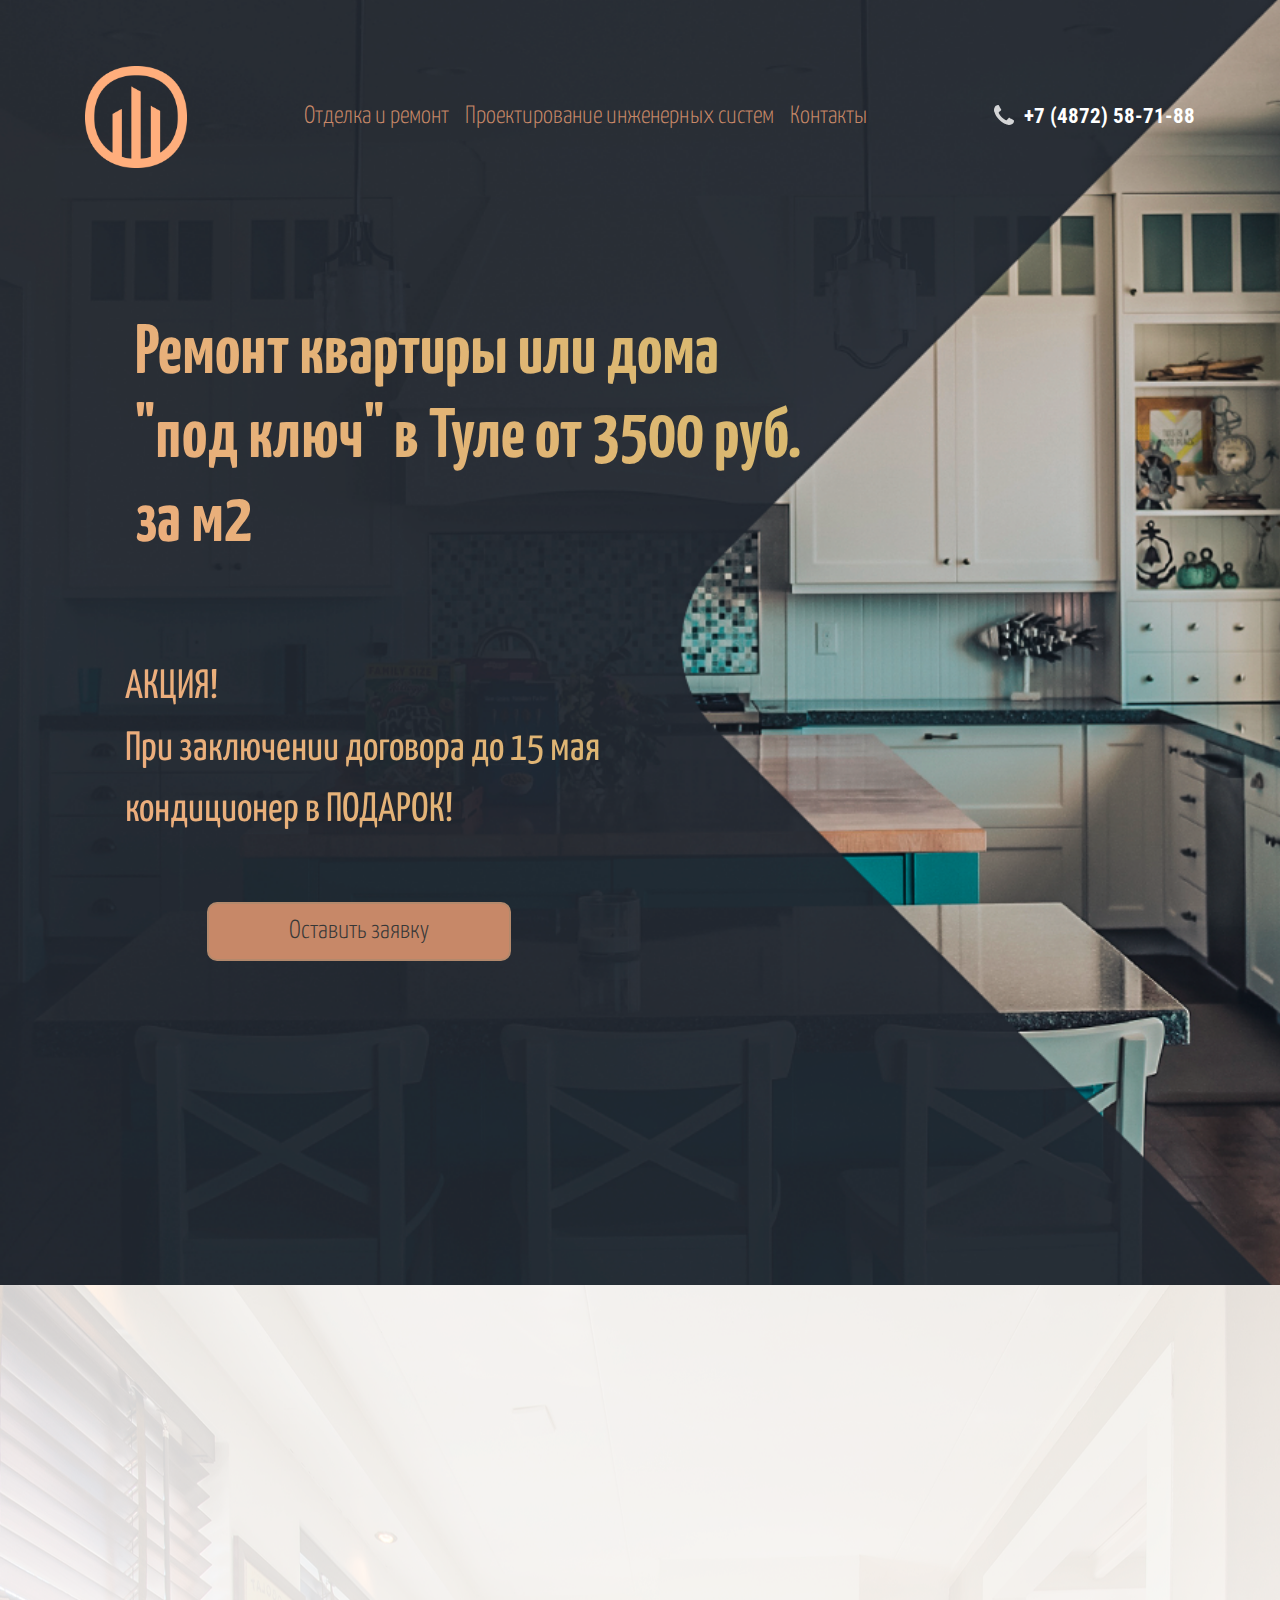
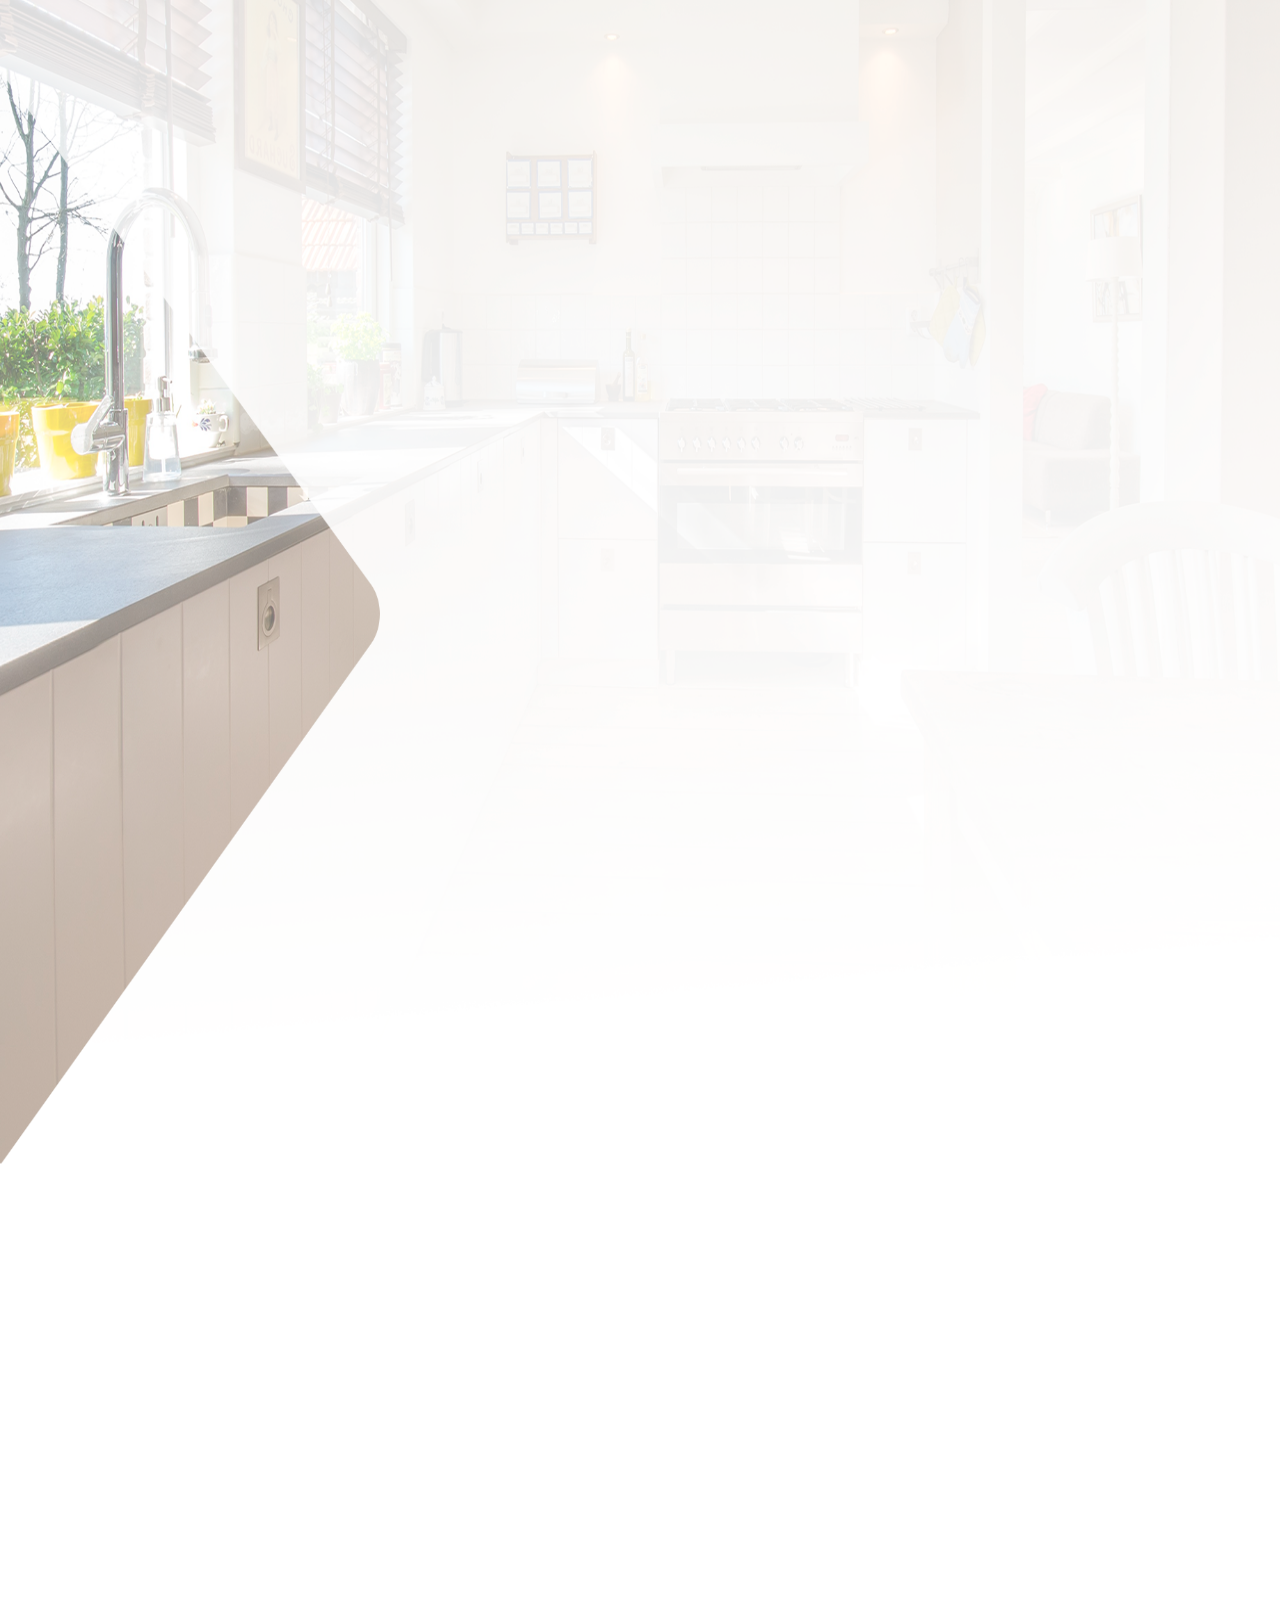
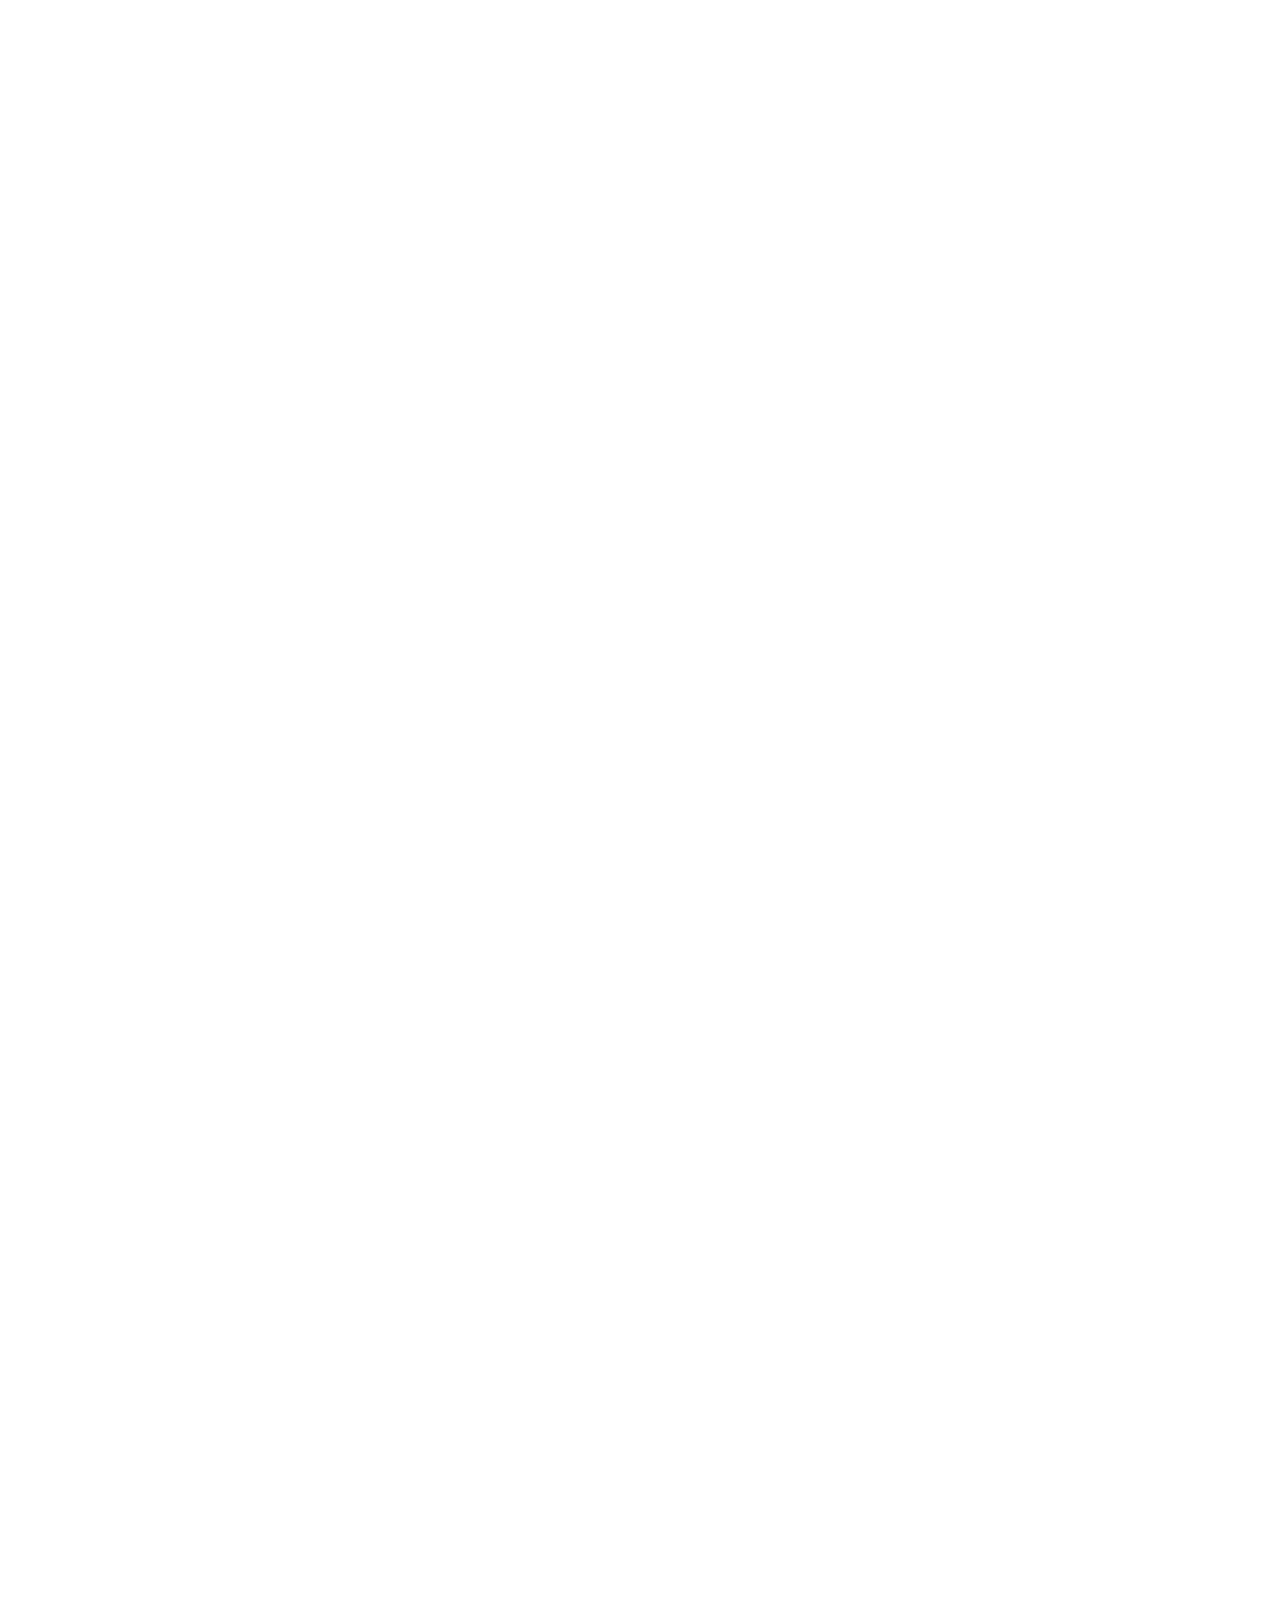
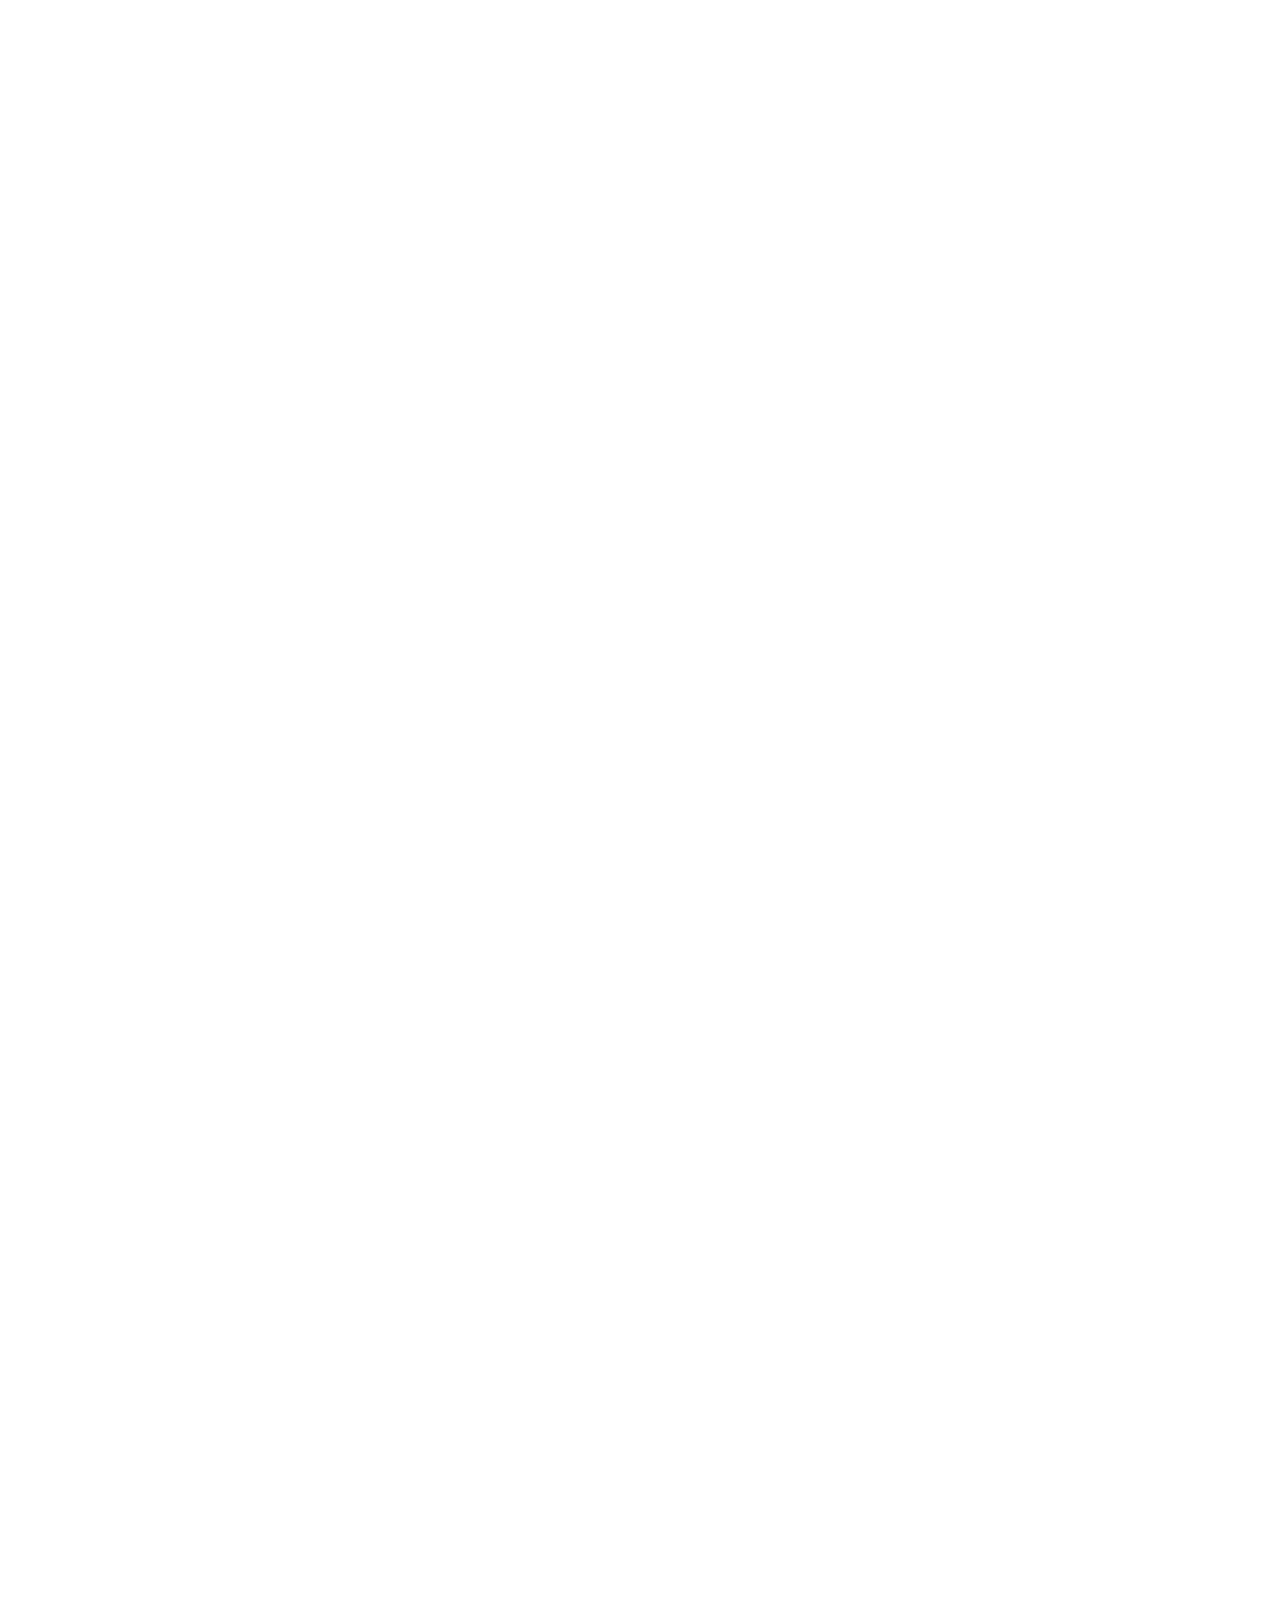
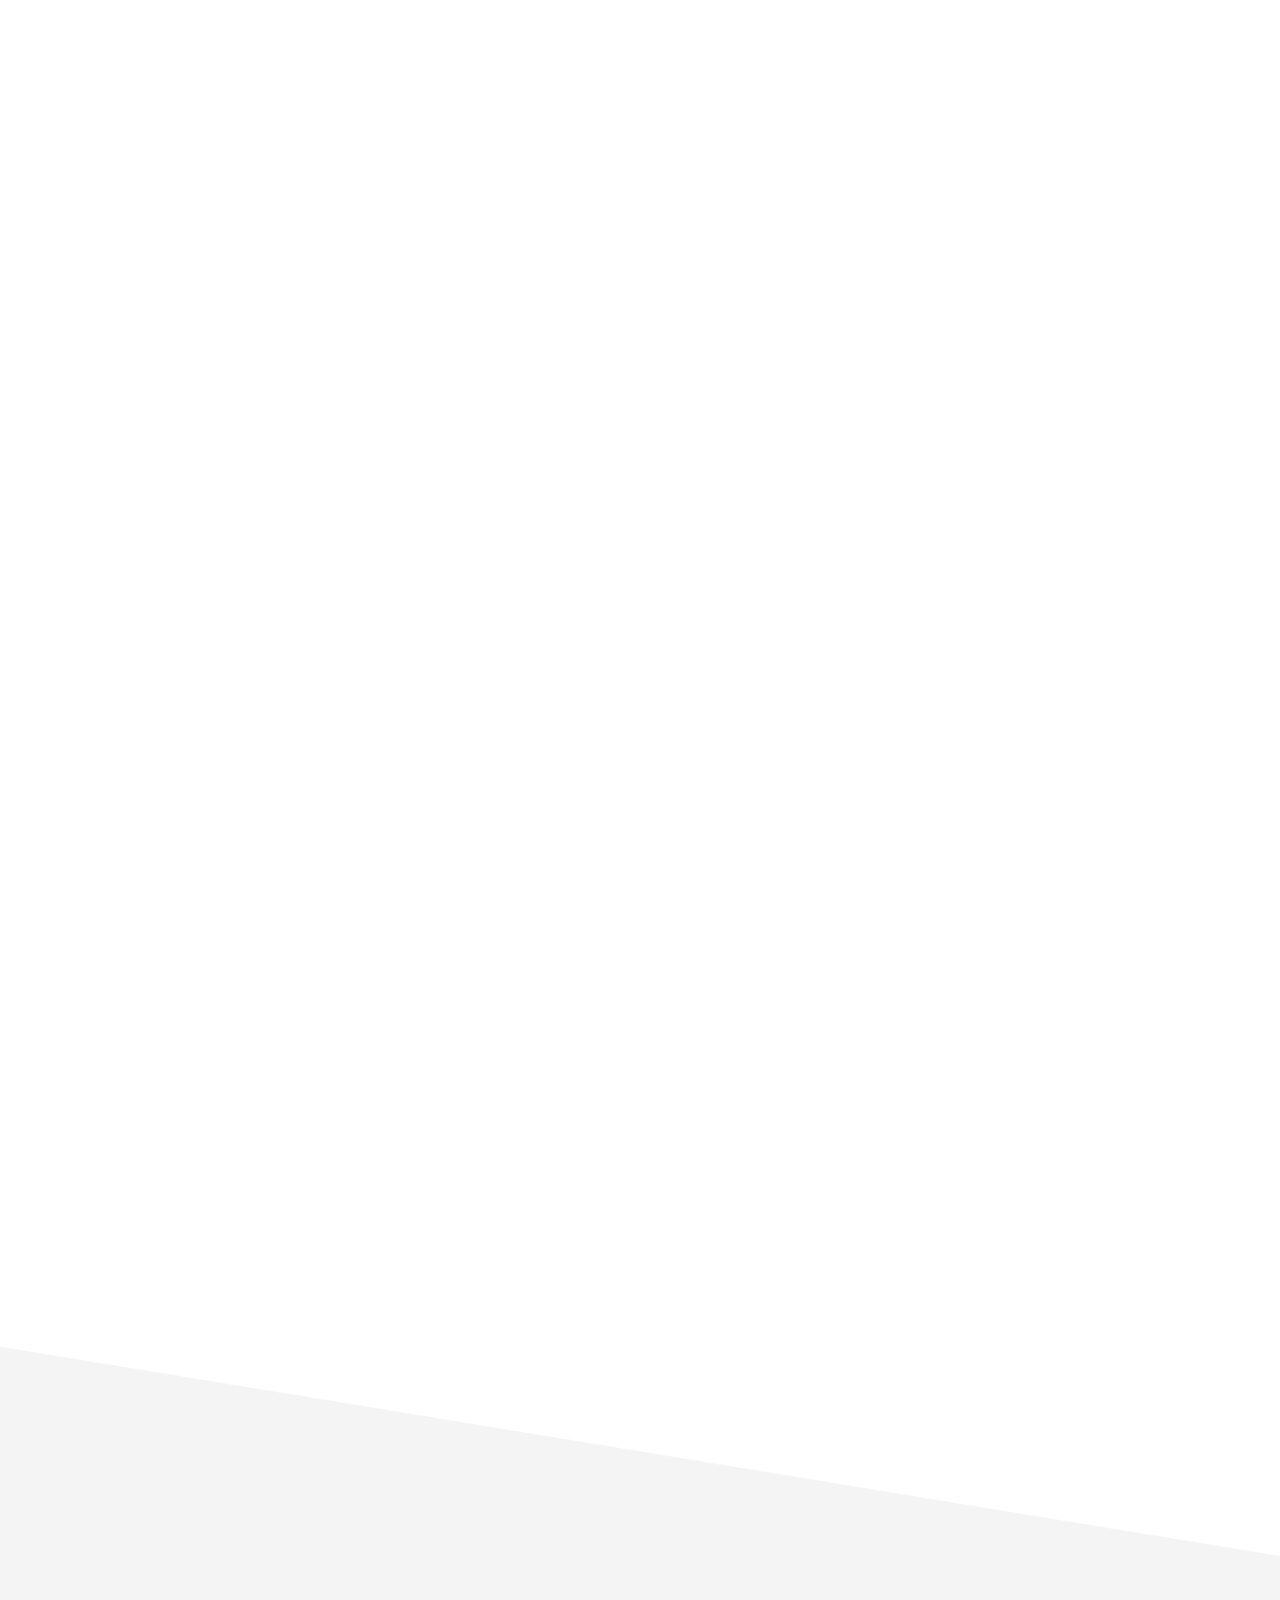
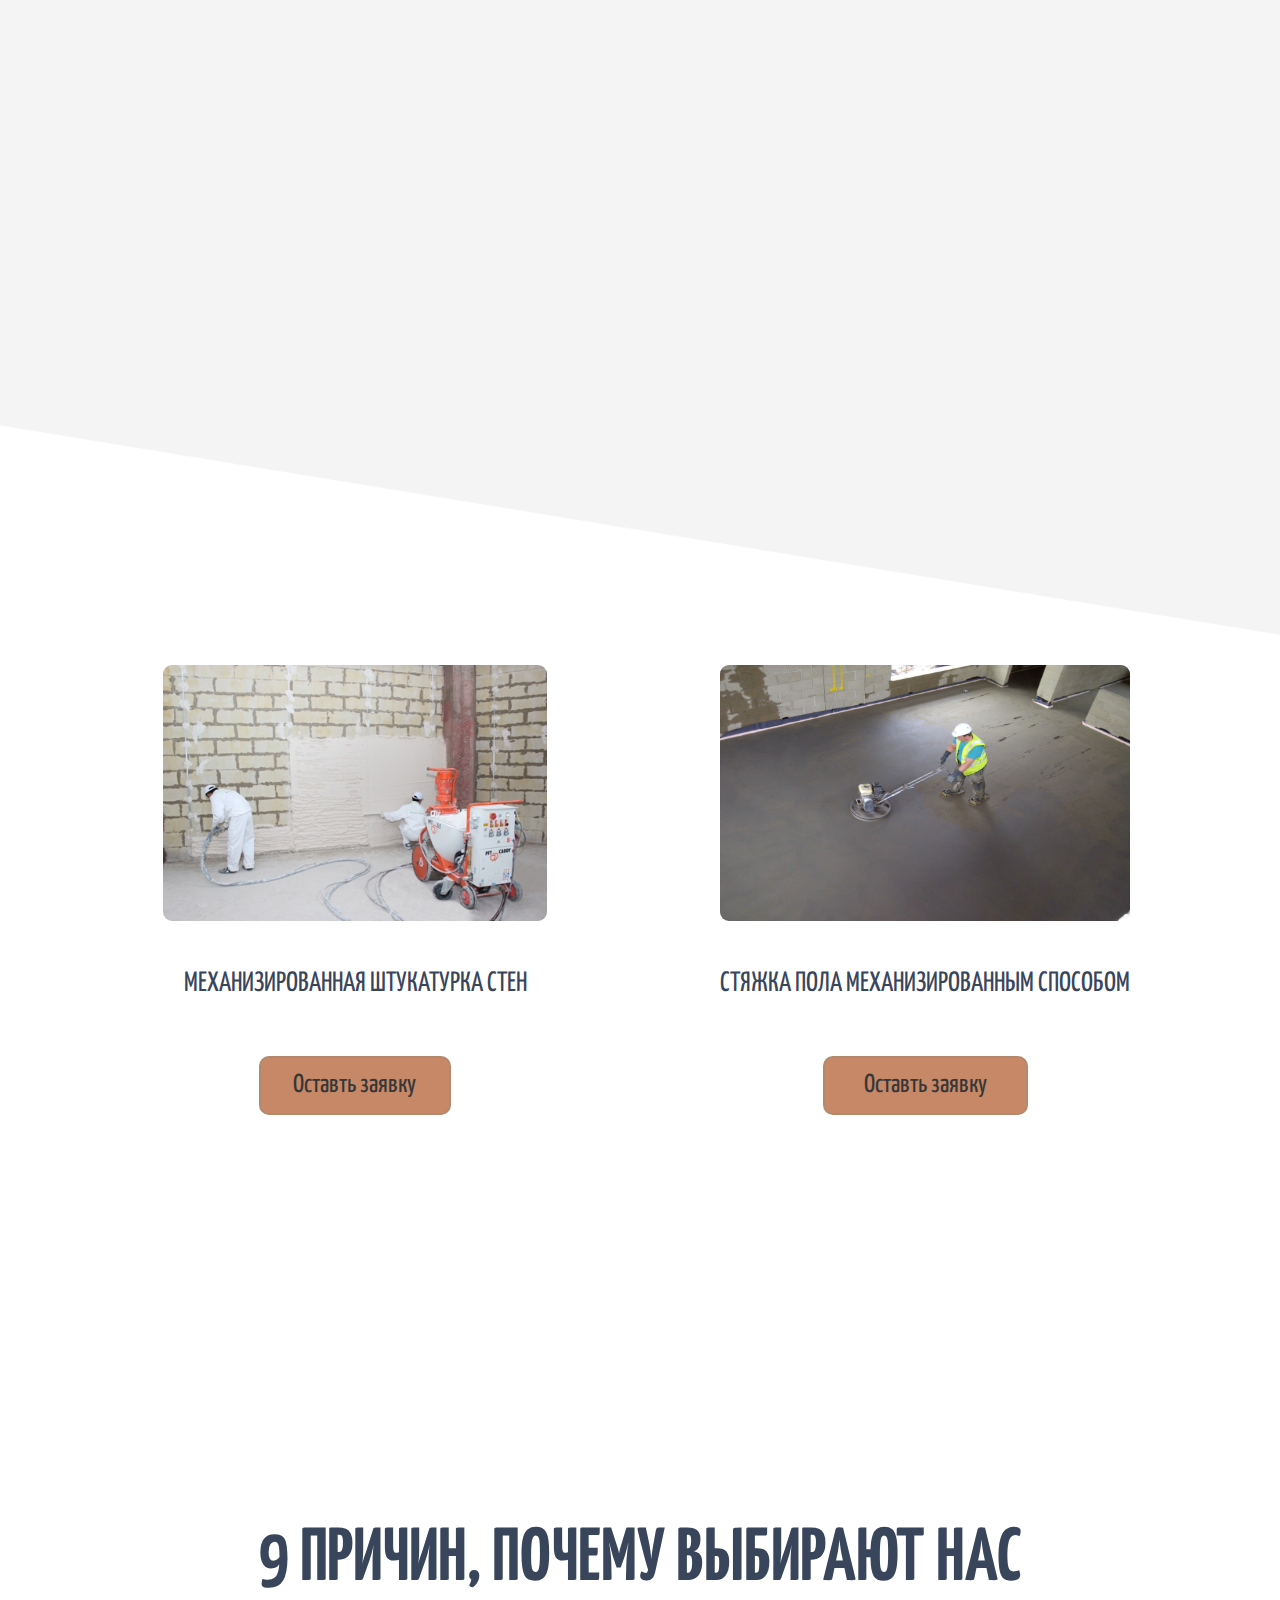
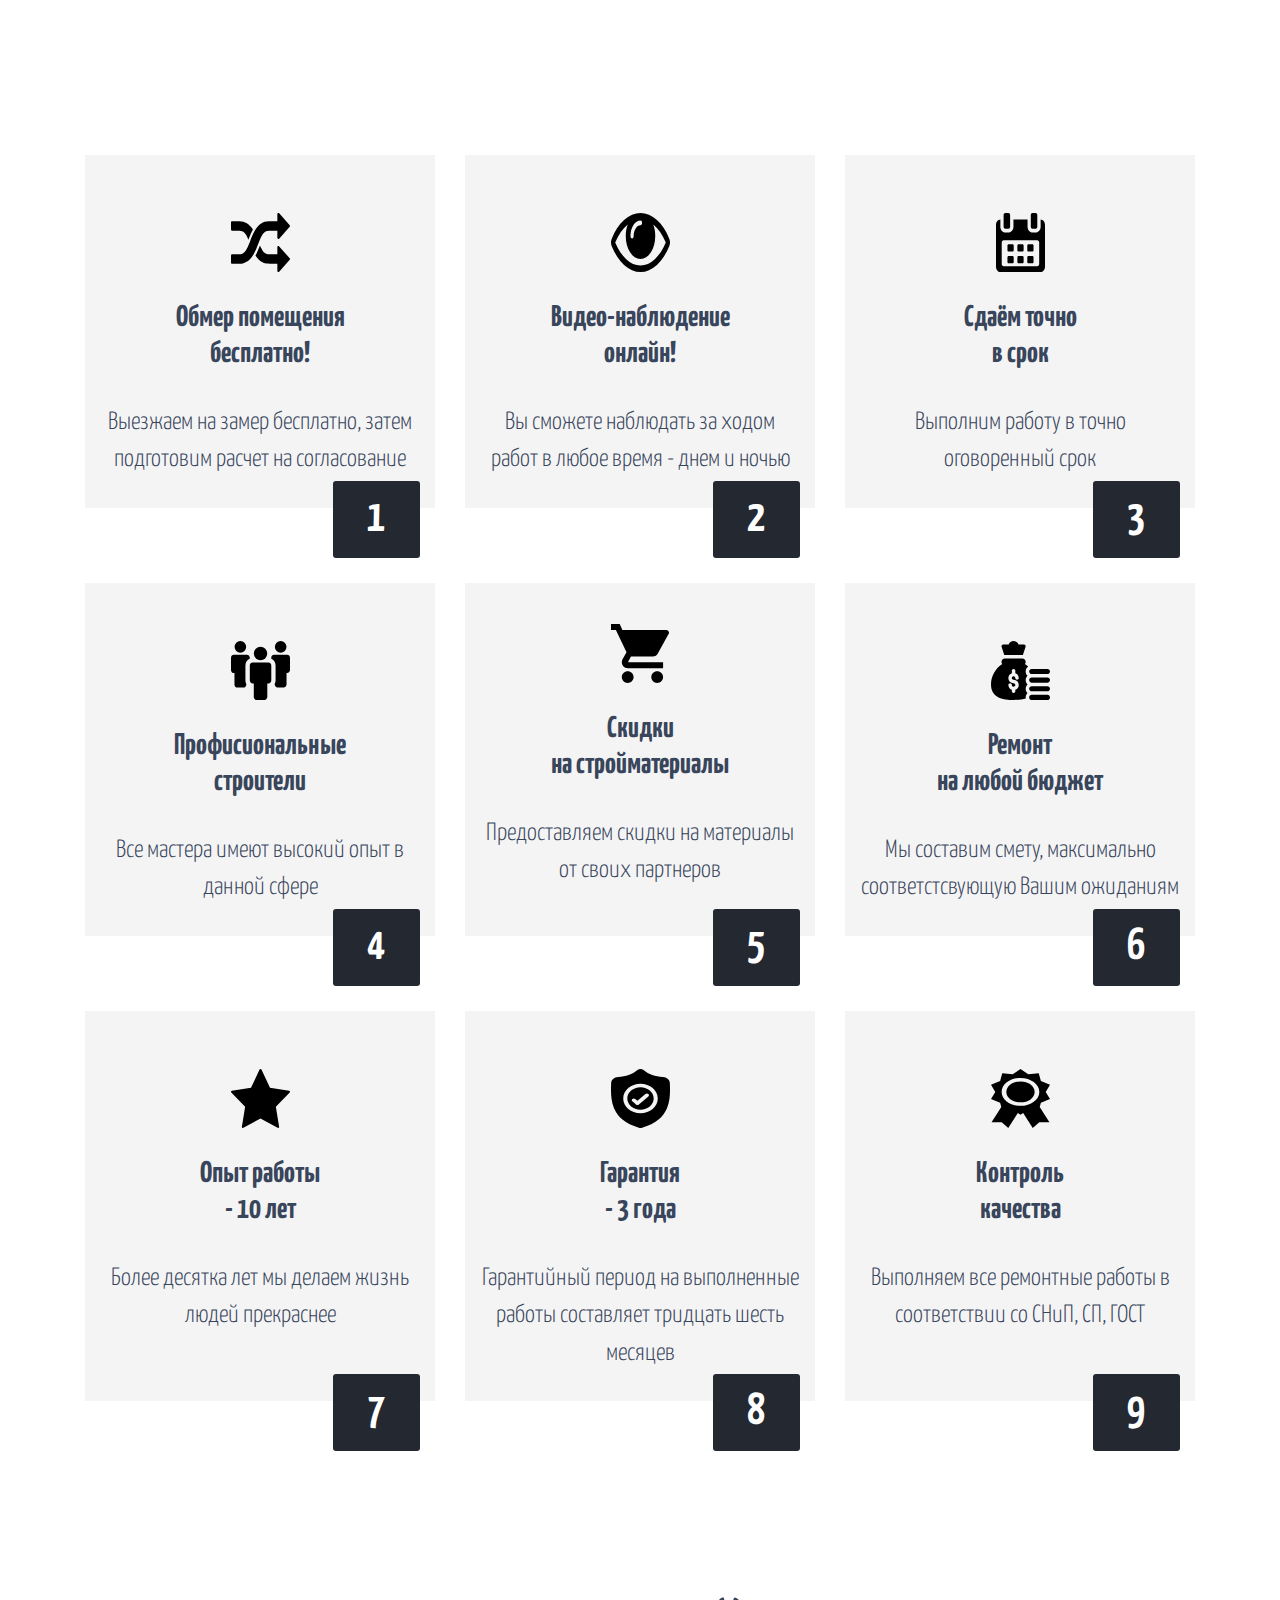
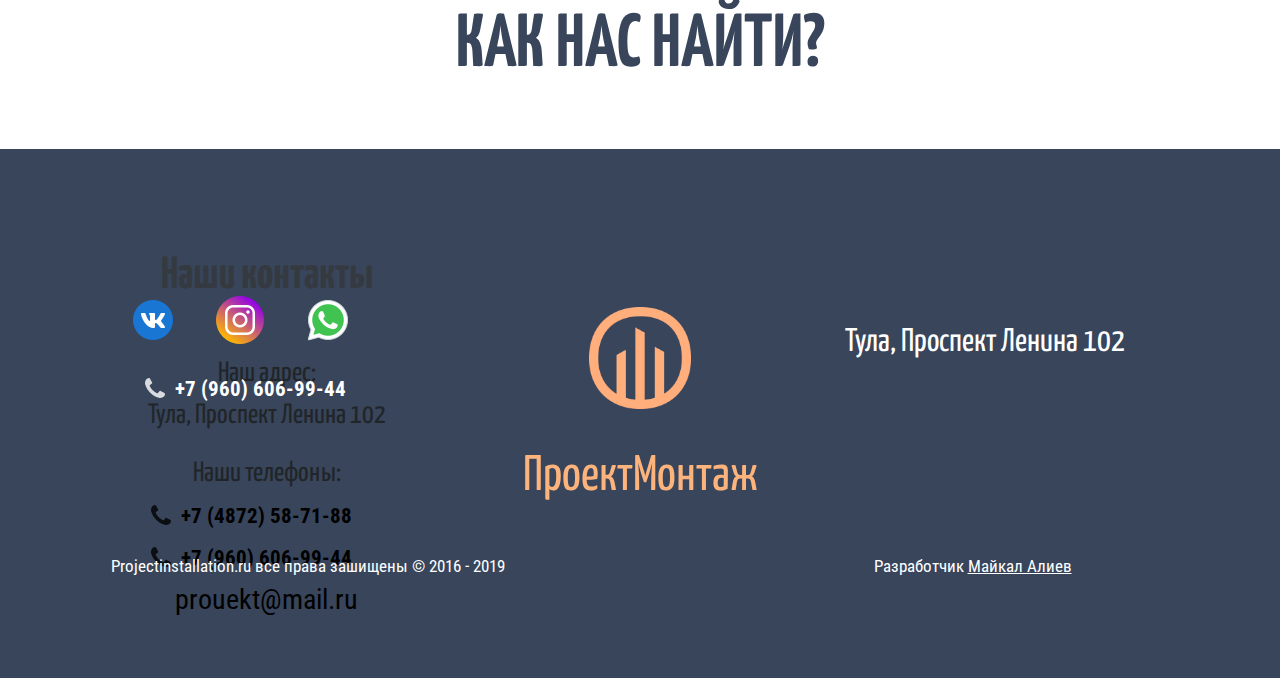
<file: index.htm>
﻿
<!DOCTYPE html>
<html lang="ru">
  <head>
    <meta charset="utf-8">
    <meta name="viewport" content="initial-scale=1, maximum-scale=1">
    <meta http-equiv="x-ua-compatible" content="ie=edge">
    <title>Ремонт и отделка  квартир в Туле и Тульской области </title>
    <meta http-equiv="Content-Type" content="text/html; charset=utf-8">
    <meta name="description" content="Ремонт и отделка квартир, офисов, производственных помещений. Разработка дизайна, проектирование инженерных систем, установка умных домов в Туле и Тульской области. Бесплатный выезд мастера на замер.">
    <meta name="keywords" content="Ремонт, отделка, квартиры, проектирование, дизайна, инженерных, систем">
    <meta name="author" content="Майкал Алиев">
    <meta name="publisher-email" content="mayil_10@mail.ru">
    <meta name="robots" content="index, follow">
    <link rel="shortcut icon" href="favicon.ico">
  </head>
  <body>
    <div class="formblock">
            <div class="dialog col-lg-6 col-md-8 col-12 mx-auto text-center position-absolute" id="dialog">
              <div class="formblock text-center col-12 mx-auto position-relative">
                <button type="button" name="button" class="form__close" id="closeform">Закрыть форму</button>
                <form action="mail.php" id="dialogbox">
                  <fieldset class="d-flex flex-column">
                   <legend class="fw-400">Оставьте заявку и мы вам перезвоним в течении 10 минут</legend>
                   <input type="text" name="user_name" id="user_name" class="w-100 fw-300 text-center" placeholder="Ваше имя">
                   <input type="text" name="user_phone" id="user_phone" class="w-100 fw-300 text-center" placeholder="Номер телефона">
                   <textarea name="user_text" rows="8" cols="80" class="w-100 text-center fw-300 text-center" placeholder="Сообщение"></textarea>
                   <div class="form__consent">
                     <input type="checkbox" name="consent" value="" id="consent_checkbox" checked="">
                     <label for="consent_checkbox">Даю согласие на <a href="#consentblock">обработку персональных данных</a></label>
                   </div>
                   <input type="submit" class="button form_button col-md-8 mx-auto">
                  </fieldset>
                </form>
              </div>

              <div class="consent__block" id="consentblock">
                <textarea name="name" rows="8" cols="80" class="w-100">
                  Политика в отношении обработки персональных данных
1. Общие положения
Настоящая политика обработки персональных данных составлена в соответствии с требованиями Федерального закона от 27.07.2006. №152-ФЗ «О персональных данных» и определяет порядок обработки персональных данных и меры по обеспечению безопасности персональных данных Проект Монтаж (далее – Оператор).
Оператор ставит своей важнейшей целью и условием осуществления своей деятельности соблюдение прав и свобод человека и гражданина при обработке его персональных данных, в том числе защиты прав на неприкосновенность частной жизни, личную и семейную тайну.
Настоящая политика Оператора в отношении обработки персональных данных (далее – Политика) применяется ко всей информации, которую Оператор может получить о посетителях веб-сайта https://projectinstallation.ru.

2. Основные понятия, используемые в Политике
Автоматизированная обработка персональных данных – обработка персональных данных с помощью средств вычислительной техники;
Блокирование персональных данных – временное прекращение обработки персональных данных (за исключением случаев, если обработка необходима для уточнения персональных данных);
Веб-сайт – совокупность графических и информационных материалов, а также программ для ЭВМ и баз данных, обеспечивающих их доступность в сети интернет по сетевому адресу https://projectinstallation.ru;
Информационная система персональных данных — совокупность содержащихся в базах данных персональных данных, и обеспечивающих их обработку информационных технологий и технических средств;
Обезличивание персональных данных — действия, в результате которых невозможно определить без использования дополнительной информации принадлежность персональных данных конкретному Пользователю или иному субъекту персональных данных;
Обработка персональных данных – любое действие (операция) или совокупность действий (операций), совершаемых с использованием средств автоматизации или без использования таких средств с персональными данными, включая сбор, запись, систематизацию, накопление, хранение, уточнение (обновление, изменение), извлечение, использование, передачу (распространение, предоставление, доступ), обезличивание, блокирование, удаление, уничтожение персональных данных;
Оператор – государственный орган, муниципальный орган, юридическое или физическое лицо, самостоятельно или совместно с другими лицами организующие и (или) осуществляющие обработку персональных данных, а также определяющие цели обработки персональных данных, состав персональных данных, подлежащих обработке, действия (операции), совершаемые с персональными данными;
Персональные данные – любая информация, относящаяся прямо или косвенно к определенному или определяемому Пользователю веб-сайта https://projectinstallation.ru;
Пользователь – любой посетитель веб-сайта https://projectinstallation.ru;
Предоставление персональных данных – действия, направленные на раскрытие персональных данных определенному лицу или определенному кругу лиц;
Распространение персональных данных – любые действия, направленные на раскрытие персональных данных неопределенному кругу лиц (передача персональных данных) или на ознакомление с персональными данными неограниченного круга лиц, в том числе обнародование персональных данных в средствах массовой информации, размещение в информационно-телекоммуникационных сетях или предоставление доступа к персональным данным каким-либо иным способом;
Трансграничная передача персональных данных – передача персональных данных на территорию иностранного государства органу власти иностранного государства, иностранному физическому или иностранному юридическому лицу;
Уничтожение персональных данных – любые действия, в результате которых персональные данные уничтожаются безвозвратно с невозможностью дальнейшего восстановления содержания персональных данных в информационной системе персональных данных и (или) результате которых уничтожаются материальные носители персональных данных.

3. Оператор может обрабатывать следующие персональные данные Пользователя
Фамилия, имя, отчество;
Электронный адрес;
Номера телефонов;
Также на сайте происходит сбор и обработка обезличенных данных о посетителях (в т.ч. файлов «cookie») с помощью сервисов интернет-статистики (Яндекс Метрика и Гугл Аналитика и других).
Вышеперечисленные данные далее по тексту Политики объединены общим понятием Персональные данные.

4. Цели обработки персональных данных
Цель обработки персональных данных Пользователя — информирование Пользователя посредством отправки электронных писем.
Также Оператор имеет право направлять Пользователю уведомления о новых продуктах и услугах, специальных предложениях и различных событиях. Пользователь всегда может отказаться от получения информационных сообщений, направив Оператору письмо на адрес электронной почты Prouekt@mail.ru с пометкой «Отказ от уведомлениях о новых продуктах и услугах и специальных предложениях».
Обезличенные данные Пользователей, собираемые с помощью сервисов интернет-статистики, служат для сбора информации о действиях Пользователей на сайте, улучшения качества сайта и его содержания.

5. Правовые основания обработки персональных данных
Оператор обрабатывает персональные данные Пользователя только в случае их заполнения и/или отправки Пользователем самостоятельно через специальные формы, расположенные на сайте https://projectinstallation.ru. Заполняя соответствующие формы и/или отправляя свои персональные данные Оператору, Пользователь выражает свое согласие с данной Политикой.
Оператор обрабатывает обезличенные данные о Пользователе в случае, если это разрешено в настройках браузера Пользователя (включено сохранение файлов «cookie» и использование технологии JavaScript).

6. Порядок сбора, хранения, передачи и других видов обработки персональных данных
Безопасность персональных данных, которые обрабатываются Оператором, обеспечивается путем реализации правовых, организационных и технических мер, необходимых для выполнения в полном объеме требований действующего законодательства в области защиты персональных данных.
Оператор обеспечивает сохранность персональных данных и принимает все возможные меры, исключающие доступ к персональным данным неуполномоченных лиц.
Персональные данные Пользователя никогда, ни при каких условиях не будут переданы третьим лицам, за исключением случаев, связанных с исполнением действующего законодательства.
В случае выявления неточностей в персональных данных, Пользователь может актуализировать их самостоятельно, путем направления Оператору уведомление на адрес электронной почты Оператора Prouekt@mail.ru с пометкой «Актуализация персональных данных».
Срок обработки персональных данных является неограниченным. Пользователь может в любой момент отозвать свое согласие на обработку персональных данных, направив Оператору уведомление посредством электронной почты на электронный адрес Оператора Prouekt@mail.ru с пометкой «Отзыв согласия на обработку персональных данных».

7. Трансграничная передача персональных данных
Оператор до начала осуществления трансграничной передачи персональных данных обязан убедиться в том, что иностранным государством, на территорию которого предполагается осуществлять передачу персональных данных, обеспечивается надежная защита прав субъектов персональных данных.
Трансграничная передача персональных данных на территории иностранных государств, не отвечающих вышеуказанным требованиям, может осуществляться только в случае наличия согласия в письменной форме субъекта персональных данных на трансграничную передачу его персональных данных и/или исполнения договора, стороной которого является субъект персональных данных.

8. Заключительные положения
Пользователь может получить любые разъяснения по интересующим вопросам, касающимся обработки его персональных данных, обратившись к Оператору с помощью электронной почты Prouekt@mail.ru.
В данном документе будут отражены любые изменения политики обработки персональных данных Оператором. Политика действует бессрочно до замены ее новой версией.
Актуальная версия Политики в свободном доступе расположена в сети Интернет по адресу https://projectinstallation.ru.
                </textarea>

              </div>
            </div>
    </div>
    <header>
      <nav class="navbar navbar-expand-lg navbar-light">
      <div class="container">
        <a class="navbar-brand" href="#">Navbar</a>
        <button class="navbar-toggler" type="button" data-toggle="collapse" data-target="#navbarNavAltMarkup" aria-controls="navbarNavAltMarkup" aria-expanded="false" aria-label="Toggle navigation">
          <span class="navbar-toggler-icon"></span>
        </button>

        <div class="header_phone order-sm-3">
         <a href="tel:+74872587188" class="header__nubmer text-white">+7&nbsp;(4872)&nbsp;58-71-88</a>
       </div>
        <div class="collapse navbar-collapse justify-content-between offset-xl-1" id="navbarNavAltMarkup">
          <div class="navbar-nav" id="menu">
            <a class="nav-item nav-link active" href="#residential">Отделка&nbsp;и&nbsp;ремонт</a>
            <a class="nav-item nav-link" href="#design">Проектирование&nbsp;инженерных&nbsp;систем</a>
            <a class="nav-item nav-link" href="#contact">Контакты</a>
          </div>
        </div>
      </div>
    </nav>
    <div class="container">
      <div class="row">
        <div class="col-md-8">
          <h1>Ремонт квартиры или дома "под ключ" в Туле от 3500 руб. за м2&nbsp;<br><br></h1>

           <span class="head__tittle d-block">АКЦИЯ!&nbsp;<br></span>
           <span class="head__tittle d-block">При заключении договора до 15 мая<br></span>
            <span class="head__tittle d-block">кондиционер в ПОДАРОК!</span>
          <a href="#dialog" class="button col-md-5 text-center header__button offset-md-2">Оставить заявку</a>
          <br>
        </div>
      </div>
    </div>
    </header>
    <main>
      <section class="price" id="price">
        <div class="container">
          <div class="text-center price__text  wow bounceInLeft ">
            <h3 class="text-uppercase ">проектирование дизайна интерьера</h3>
            <span class="header__tittle d-inline-block text-black text-center mx-auto">
              Сделаем качественный дизайн проект, учтем все Ваши потребности, <br>
      предусмотрим все до малейших мелочей!
            </span>
          </div>
          <div class="row price__list">
            <div class="col-lg-3 col-sm-6 col-12 wow fadeInDown ">
              <div class="price__content text-text d-flex flex-column justify-content-between text-center">
                <p class="price__text">Планировочное решение</p>
                <span class="price__tittle"></span>
                <a href="#dialog" class="price__button button">Оставить  заявку</a>
              </div>
            </div>
            <div class="col-lg-3 col-sm-6 col-12 wow fadeInDown ">
              <div class="price__content text-text d-flex flex-column justify-content-between text-center">
                <p class="price__text">Планировочное решение, развертка стен и полов
(с уточнением покрытия и эскиза интерьера)</p>
                <span class="price__tittle"></span>
                  <a href="#dialog" class="price__button button">Оставить заявку</a>
              </div>
            </div>
            <div class="col-lg-3 col-sm-6 col-12 wow fadeInDown ">
              <div class="price__content text-text d-flex flex-column justify-content-between text-center">
                <p class="price__text">Планировочное решение, развертка стен и полов
(с уточнением покрытия и эскиза интерьера), ведомость строительных материалов и мебели, 3-д</p>
                <span class="price__tittle"></span>
                <a href="#dialog" class="price__button button">Оставить заявку</a>
              </div>
            </div>
            <div class="col-lg-3 col-sm-6 col-12 wow fadeInDown ">
              <div class="price__content text-text d-flex flex-column justify-content-between text-center">
                <p class="price__text">Планировочное решение, развертка стен и полов
(с уточнением покрытия и эскиза интерьера), ведомость строительных материалов и мебели, 3-д визуализация, дизайн ремонта премиум-класса, авторский надзор</p>
                <span class="price__tittle"></span>
               <a href="#dialog" class="price__button button">Оставить заявку</a>
              </div>
            </div>
          </div>
        </div>
      </section>
      <section class="tobook wow zoomInDown ">
        <div class="container">
          <div class="tobook__center text-center">
            <h2 class="text-center text-uppercase section__head ">ВЫБЕРИТЕ И ЗАБРОНИРУЙТЕ СВОЮ СКИДКУ!</h2>
            <span class="tobook__headtittle ">При заказе ремонта дома "под ключ"</span>
            <div class="row justify-content-between equal tobook__list">
              <div class="col-md-3 offset-md-1 tobook__item ">
               <div class="tobook__centerblock d-flex flex-column justify-content-between ">
                 <img src="img\decorating.png" alt="Иконка дизайна" class="tobook__img mx-auto">
                 <span class="tobook__tittle">Проектирование дизайна интерьера со скидкой 70 %</span>
                <a href="#dialog" class="tobook__button button text-center ">Забронировать</a>
               </div>
              </div>
              <div class="col-md-3 offset-md-1 tobook__item  ">
                <div class="tobook__centerblock d-flex flex-column justify-content-between ">
                 <img src="img\broken-cable.png" alt="Картинка кабеля" class="tobook__img mx-auto">
                 <span class="tobook__tittle">Разводка электрики
со скидкой 40 %</span>
              <a href="#dialog" class="tobook__button button text-center-">Забронировать</a>
                </div>
              </div>
              <div class="col-md-3 offset-md-1 tobook__item  ">
                <div class="tobook__centerblock d-flex flex-column justify-content-between  ">
                  <img src="img\basin.png" alt="Картинка сантехники" class="tobook__img mx-auto">
                  <span class="tobook__tittle">Разводка сантехники
бесплатно!</span>
                  <a href="#dialog" class="tobook__button button text-center ">Забронировать</a>
                </div>
              </div>
            </div>
          </div>
        </div>
      </section>
      <section class="residential" id="residential">
        <div class="container">
         <h2 class="hidden">Отделка и ремонт</h2>
          <div class="text-center">
            <div class="row justify-content-between section__row text-center">
             <div class="col-12 wow bounceInRight">
              <h3 class="text-uppercase">Ремонт жилых помещений</h3>
             </div>
              <div class="col-sm-9">
                <div class="row">
                  <div class="col-md-6 wow fadeInDown ">
                    <div class="residential__center">
                      <h4 class="residential__tittle font-weight-bold text-center center__tittle">Отдельные ремонтные работы</h4>
                      <ul class="residential__list list">
                        <li class="residential__item list__item text-left">Укладка перегородок из блоков</li>
                        <li class="residential__item list__item text-left">Укладка плитки</li>
                        <li class="residential__item list__item text-left">Штукатурка</li>
                        <li class="residential__item list__item text-left">Покраска</li>
                      </ul>
                    </div>
                  </div>
                  <div class="col-md-6 wow fadeInDown ">
                    <div class="residential__center">
                      <h4 class="residential__tittle font-weight-bold text-center center__tittle">Базовый</h4>
                      <ul class="residential__list list">
                        <li class="residential__item list__item text-left">Выполнение комплексных работ по отделке помещения</li>
                        <li class="residential__item list__item text-left">Прокладке коммуникаций</li>
                      </ul>
                    </div>
                  </div>
                  <div class=" col-12 col-md-10 wow fadeInLeft ">
                   <picture>
                       <source media="(max-width: 576px)" srcset="img\repairs-mobile.jpg">
                       <img src="img\repairs_img.jpg" alt="Фотография интеръера" class="w-100 repairs_image item__image">
                   </picture>
                    <a href="#dialog" class="button repairs_button col-md-5 offset-md-7 item__button col-10 mx-auto">Оставить заявку</a>
                  </div>
                </div>
              </div>
              <div class="col-md-3 wow fadeInDown ">
                <div class="residential__center">
                  <h4 class="residential__tittle font-weight-bold text-center center__tittle">Под “Ключ”</h4>
                  <ul class="residential__list list">
                    <li class="residential__item list__item text-left">Разработка дизайн проекта</li>
                    <li class="residential__item list__item text-left">Разработка дизайна мебели</li>
                    <li class="residential__item list__item text-left">Рзработка индивидуального электромонтажного плана</li>
                    <li class="residential__item list__item text-left">Покраска</li>
                    <li class="residential__item list__item text-left">Разработка плана водоснабжения и канализации</li>
                    <li class="residential__item list__item text-left">Разработка плана теплых полов</li>
                    <li class="residential__item list__item text-left">Комплекс отделочных работ</li>
                    <li class="residential__item list__item text-left">Сборка и установка мебели</li>
                    <li class="residential__item list__item text-left">Установка сантехнических и электрических приборов</li>
                  </ul>
                </div>
              </div>
            </div>
            <div class="row justify-content-between section__row text-center">
              <div class="col-12">
               <h3 class="text-uppercase wow bounceInRight">РЕМОНТ КОММЕРЧЕСКИХ ПОМЕЩЕНИЙ</h3>
              </div>
              <div class="col-md-9">
                <div class="row">
                  <div class="col-md-6 wow fadeInDown ">
                    <div class="industry__center">
                      <h4 class="industry__tittle text-center center__tittle font-weight-bold">Отдельные ремонтные работы</h4>
                      <ul class="industry__list list">
                        <li class="industry__item list__item text-left">Укладка перегородок из блоков</li>
                        <li class="industry__item list__item text-left">Укладка плитки</li>
                        <li class="industry__item list__item text-left">Штукатурка</li>
                        <li class="industry__item list__item text-left">Покраска</li>
                      </ul>
                    </div>
                  </div>
                  <div class="col-md-6  wow fadeInDown ">
                    <div class="industryl__center">
                      <h4 class="industry__tittle text-center center__tittle font-weight-bold">Базовый</h4>
                      <ul class="industry__list list">
                        <li class="industry__item list__item text-left">Выполнение комплексных работ по отделке помещения</li>
                        <li class="industry__item list__item text-left">Прокладке коммуникаций</li>
                      </ul>
                    </div>
                  </div>
                  <div class="col-md-10 wow fadeInLeft ">
                    <picture>
                        <source media="(max-width: 576px)" srcset="img\ceh-mobile.jpg">
                      <img src="img\CEH.jpg" alt="Фотография цеха" class="w-100 repairs_image item__image">
                    </picture>

                    <a href="#dialog" class="button industry_button col-md-5 offset-md-7 item__button col-10 mx-auto">Оставить заявку</a>
                  </div>
                </div>
              </div>
              <div class="col-md-3 wow fadeInDown ">
                <div class="industry__center">
                  <h4 class="industry__tittle text-center center__tittle font-weight-bold">Под “Ключ”</h4>
                  <ul class="industry__list list">
                    <li class="industryl__item list__item text-left">Разработка дизайн проекта</li>
                    <li class="industry__item list__item text-left">Разработка дизайна мебели</li>
                    <li class="industry__item list__item text-left">Рзработка индивидуального электромонтажного плана</li>
                    <li class="industry__item list__item text-left">Покраска</li>
                    <li class="industry__item list__item text-left">Разработка плана водоснабжения и канализации</li>
                    <li class="industry__item list__item text-left">Разработка плана теплых полов</li>
                    <li class="industry__item list__item text-left">Комплекс отделочных работ</li>
                    <li class="industry__item list__item text-left">Сборка и установка мебели</li>
                    <li class="industry__item list__item text-left">Установка сантехнических и электрических приборов</li>
                  </ul>
                </div>
              </div>
            </div>
              </div>
        </div>
      </section>
      <section class="design" id="design">
        <div class="container">
          <div class="text-center">
            <div class="row justify-content-between design__row">
              <div class="col-12">
              <h3 class="text-uppercase  wow bounceInRight">ПРОЕКТИРОВАНИЕ ИНЖЕНЕРНЫХ СИСТЕМ ЛЮБОЙ СЛОЖНОСТИ</h3>
              </div>
                <div class="col-md-7 wow fadeInLeft ">
                  <div class="row">
                    <div class="col-md-11">
                      <picture>
                          <source media="(max-width: 576px)" srcset="img\design-mobile.jpg">
                            <img src="img\design.png" alt="Картинка проектирования" class="w-100 item__image">
                      </picture>

                    </div>
                  </div>
                </div>
                <div class="col-md-5 wow fadeInRight ">
                  <ul class="design__list list">
                    <li class="design__item list__item text-left">Проектирование водоснабжения и канализации</li>
                    <li class="design__item list__item text-left">Проектирование электроснабжения</li>
                    <li class="design__item list__item text-left">Проектирование вентиляции и <br>
кондиционированя</li>
                    <li class="design__item list__item text-left">Проектирование отопления и теплых полов</li>
                    <li class="design__item list__item text-left">Проектирование видео-наблюдения</li>
                    <li class="design__item list__item text-left">Проектирование системы умный дом</li>
                  </ul>
                </div>
                <div class="col-md-12 wow fadeInUp ">
                  <a href="#dialog" class="button design_button col-md-4 offset-md-3 item__button col-10 mx-auto ">Оставить заявку</a>
                </div>
            </div>
          </div>
        </div>
      </section>
      <section class="control">
       <div class="control__camera">
        <div class="container">
          <div class="row list camera__row">
            <div class="col-md-7 wow zoomInRight">
              <div class="row">
                <div class="col-md-10">
                  <picture>
                    <source media="(max-width: 576px)" srcset="img\camera-mobile.jpg">
                     <img src="img\camera.png" alt="Картинка камеры" class="w-100">
                  </picture>
                </div>
              </div>
            </div>
            <div class="col-md-5 wow zoomInRight">
              <div class="text-center">
                <h2 class="text-uppercase">Онлайн контроль</h2>
                <p class="camera__text">При желании заказчика мы бесплатно размещаем камеры на объекте, благодаря чему вы сможете отслеживать все этапы ремонта в онлайн режиме в любое время  </p>
              </div>
            </div>
          </div>
        </div>
       </div>
       <div class="camera__snapshots">
         <div class="container">
           <div class="row equal">
             <div class="col-md-6 snapshots__item">
               <div class="text-center mx-auto">
                 <picture>
                 <source media="(max-width: 576px)" srcset="img\mechanism-mobile.jpg">
                 <img src="img\mechanism.jpg" alt="Картинка механизма" class="w-100 snapshots__image">
                 </picture>
                 <span class="snapshots__tittle fw-400 d-inline-block text-uppercase">Механизированная штукатурка стен</span>
                 <a href="#dialog" class="button col-md-6 mx-auto snapshots__button fw-400 col-10 mx-auto">Оставть заявку</a>
               </div>
             </div>
             <div class="col-md-6 snapshots__item">
               <div class="text-center mx-auto">
                 <picture>
                     <source media="(max-width: 576px)" srcset="img\screed-mobile.jpg">
                     <img src="img\screed.jpg" alt="Картинка стяжки" class="w-100 snapshots__image">
                 </picture>

                 <span class="snapshots__tittle fw-400 d-inline-block text-uppercase">Стяжка пола механизированным способом </span>
                 <a href="#dialog" class="button col-md-6 mx-auto snapshots__button  fw-400 col-10 mx-auto">Оставть заявку</a>
               </div>
             </div>
           </div>
         </div>
       </div>
      </section>
      <section class="reasons">
        <div class="container">
          <h2 class="text-center text-uppercase section__head">9 ПРИЧИН, ПОЧЕМУ ВЫБИРАЮТ НАС</h2>
          <div class="row reasons__list equal">
            <div class="col-lg-4  col-md-6 reasons__item">
              <div class="reasons__centering  text-center">
                 <svg xmlns="http://www.w3.org/2000/svg" xmlns:xlink="http://www.w3.org/1999/xlink" style="isolation:isolate" viewbox="389 227 59 76" width="59" height="76"><defs><clippath id="_clipPath_fedkiExLVRDmmaEDYNYwaE0RP5lLzi7v"><rect x="389" y="227" width="59" height="76"></rect></clippath></defs><g clip-path="url(#_clipPath_fedkiExLVRDmmaEDYNYwaE0RP5lLzi7v)"><g><g><g><path d=" M 416.064 275.344 C 417.074 272.665 417.93 270.563 418.632 269.039 C 419.159 267.908 419.653 266.955 420.114 266.181 C 420.575 265.406 421.135 264.65 421.793 263.913 C 422.452 263.175 423.209 262.622 424.065 262.253 C 424.921 261.885 425.875 261.7 426.93 261.7 L 435.358 261.7 L 435.358 268.78 C 435.358 269.1 435.462 269.377 435.67 269.61 C 435.878 269.844 436.125 269.96 436.41 269.96 C 436.718 269.96 436.971 269.85 437.167 269.629 L 447.703 257.829 C 447.901 257.607 448 257.325 448 256.981 C 448 256.636 447.901 256.354 447.703 256.131 L 437.2 244.368 C 436.938 244.122 436.673 244 436.41 244 C 436.102 244 435.851 244.11 435.653 244.332 C 435.456 244.553 435.357 244.836 435.357 245.18 L 435.357 252.26 L 426.929 252.26 C 425.437 252.26 424.032 252.463 422.715 252.868 C 421.397 253.274 420.228 253.79 419.208 254.417 C 418.187 255.044 417.2 255.886 416.245 256.943 C 415.29 258 414.477 259.021 413.808 260.004 C 413.139 260.987 412.436 262.216 411.701 263.691 C 410.966 265.166 410.373 266.457 409.924 267.563 C 409.473 268.67 408.93 270.034 408.294 271.657 C 407.284 274.336 406.428 276.438 405.726 277.962 C 405.199 279.093 404.705 280.046 404.244 280.82 C 403.783 281.595 403.223 282.351 402.565 283.088 C 401.906 283.826 401.149 284.379 400.293 284.748 C 399.437 285.117 398.482 285.301 397.429 285.301 L 390.054 285.301 C 389.746 285.301 389.494 285.411 389.297 285.633 C 389.1 285.854 389 286.136 389 286.481 L 389 293.561 C 389 293.905 389.1 294.188 389.297 294.41 C 389.495 294.631 389.748 294.742 390.055 294.742 L 397.43 294.742 C 398.923 294.742 400.327 294.538 401.644 294.132 C 402.961 293.727 404.13 293.21 405.151 292.584 C 406.172 291.957 407.159 291.114 408.114 290.057 C 409.069 289.001 409.881 287.98 410.551 286.997 C 411.22 286.013 411.922 284.784 412.657 283.31 C 413.393 281.834 413.986 280.544 414.435 279.438 C 414.885 278.331 415.428 276.967 416.064 275.344 L 416.064 275.344 Z " fill="rgb(0,0,0)"></path><path d=" M 390.053 261.7 L 397.429 261.7 C 398.394 261.7 399.289 261.878 400.112 262.235 C 400.935 262.592 401.626 263.022 402.186 263.526 C 402.746 264.03 403.306 264.724 403.865 265.609 C 404.425 266.495 404.869 267.275 405.199 267.951 C 405.528 268.627 405.934 269.519 406.417 270.625 C 408.107 266.175 409.61 262.819 410.927 260.558 C 407.415 255.026 402.916 252.26 397.428 252.26 L 390.053 252.26 C 389.746 252.26 389.493 252.371 389.296 252.592 C 389.099 252.813 389 253.096 389 253.44 L 389 260.52 C 389 260.865 389.099 261.147 389.296 261.368 C 389.494 261.589 389.746 261.7 390.053 261.7 L 390.053 261.7 Z  M 437.201 277.41 C 436.938 277.164 436.674 277.042 436.41 277.042 C 436.103 277.042 435.851 277.152 435.654 277.374 C 435.456 277.595 435.358 277.878 435.358 278.221 L 435.358 285.302 L 426.929 285.302 C 425.963 285.302 425.069 285.124 424.245 284.767 C 423.422 284.41 422.731 283.98 422.171 283.476 C 421.612 282.972 421.052 282.277 420.492 281.392 C 419.932 280.507 419.487 279.726 419.158 279.05 C 418.829 278.375 418.423 277.482 417.94 276.377 C 416.25 280.802 414.758 284.158 413.463 286.444 C 414.055 287.403 414.67 288.257 415.306 289.006 C 415.943 289.756 416.547 290.414 417.117 290.979 C 417.688 291.544 418.335 292.037 419.06 292.454 C 419.784 292.872 420.42 293.222 420.97 293.505 C 421.52 293.788 422.21 294.015 423.044 294.187 C 423.878 294.359 424.581 294.489 425.151 294.574 C 425.722 294.659 426.501 294.721 427.489 294.759 C 428.476 294.796 429.278 294.807 429.892 294.796 C 430.507 294.783 431.396 294.77 432.559 294.759 C 433.723 294.746 434.656 294.74 435.358 294.74 L 435.358 301.82 C 435.358 302.14 435.462 302.416 435.671 302.65 C 435.879 302.883 436.126 303 436.411 303 C 436.719 303 436.971 302.89 437.168 302.669 L 447.704 290.869 C 447.901 290.647 448 290.365 448 290.02 C 448 289.676 447.901 289.394 447.703 289.173 L 437.201 277.41 L 437.201 277.41 Z " fill="rgb(0,0,0)"></path></g></g></g></g></svg>
                <h5 class="reasons__list__head fw-700">Обмер помещения <br>бесплатно!</h5>
                <p class="reasons__list__text fw-300">Выезжаем на замер бесплатно, затем
подготовим расчет
 на согласование</p>
              </div>
            </div>
            <div class="col-lg-4 col-md-6  reasons__item">
              <div class="reasons__centering   text-center">
               <svg xmlns="http://www.w3.org/2000/svg" xmlns:xlink="http://www.w3.org/1999/xlink" style="isolation:isolate" viewbox="330 323 59 76" width="59" height="76"><defs><clippath id="_clipPath_q3rxhNRury62XMoBsmU9wFTiKMU09QpC"><rect x="330" y="323" width="59" height="76"></rect></clippath></defs><g clip-path="url(#_clipPath_q3rxhNRury62XMoBsmU9wFTiKMU09QpC)"><g><path d=" M 388.342 365.967 C 385.268 358.148 381.136 351.865 375.945 347.119 C 370.754 342.373 365.273 340 359.5 340 C 353.727 340 348.245 342.372 343.054 347.119 C 337.863 351.865 333.731 358.148 330.658 365.967 C 330.219 367.162 330 368.34 330 369.501 C 330 370.662 330.219 371.84 330.658 373.035 C 333.731 380.854 337.863 387.137 343.054 391.882 C 348.245 396.628 353.727 399 359.5 399 C 365.273 399 370.754 396.636 375.945 391.908 C 381.136 387.179 385.269 380.888 388.342 373.035 C 388.781 371.84 389 370.663 389 369.501 C 389 368.34 388.781 367.162 388.342 365.967 L 388.342 365.967 Z  M 352.437 351.959 C 354.402 348.903 356.756 347.375 359.5 347.375 C 359.938 347.375 360.312 347.614 360.619 348.092 C 360.926 348.57 361.081 349.151 361.081 349.834 C 361.081 350.517 360.926 351.097 360.62 351.574 C 360.313 352.053 359.939 352.292 359.5 352.292 C 357.613 352.292 355.999 353.334 354.66 355.416 C 353.321 357.499 352.652 360.009 352.652 362.945 C 352.652 363.629 352.498 364.209 352.191 364.687 C 351.883 365.165 351.51 365.404 351.071 365.404 C 350.632 365.404 350.259 365.165 349.952 364.687 C 349.644 364.209 349.491 363.628 349.491 362.945 C 349.491 358.677 350.473 355.015 352.437 351.959 L 352.437 351.959 Z  M 373.806 386.224 C 369.405 390.371 364.636 392.446 359.5 392.446 C 354.364 392.446 349.595 390.373 345.195 386.224 C 340.794 382.075 337.134 376.501 334.215 369.501 C 337.551 361.443 341.732 355.416 346.759 351.422 C 345.42 354.972 344.75 358.814 344.75 362.945 C 344.75 369.262 346.194 374.664 349.08 379.155 C 351.966 383.645 355.44 385.89 359.5 385.89 C 363.561 385.89 367.034 383.644 369.92 379.155 C 372.807 374.665 374.25 369.262 374.25 362.945 C 374.25 358.814 373.58 354.972 372.241 351.422 C 377.267 355.416 381.449 361.443 384.785 369.501 C 381.867 376.501 378.207 382.075 373.806 386.224 L 373.806 386.224 Z " fill="rgb(0,0,0)"></path></g></g></svg>
                <h5 class="reasons__list__head fw-700">Видео-наблюдение<br>онлайн!</h5>
                <p class="reasons__list__text fw-300">Вы сможете наблюдать за ходом
работ в любое время -
днем и ночью</p>
              </div>
            </div>
            <div class="col-lg-4 col-md-6  reasons__item">
              <div class="reasons__centering   text-center">
 <svg xmlns="http://www.w3.org/2000/svg" xmlns:xlink="http://www.w3.org/1999/xlink" style="isolation:isolate" viewbox="486 218 49 76" width="49" height="76"><defs><clippath id="_clipPath_vPY3Iq6BWCsYfzYy7NSq5hV5pVArPGfI"><rect x="486" y="218" width="49" height="76"></rect></clippath></defs><g clip-path="url(#_clipPath_vPY3Iq6BWCsYfzYy7NSq5hV5pVArPGfI)"><g><g><path d=" M 503.702 267.55 C 503.702 266.811 503.193 266.212 502.565 266.212 L 498.595 266.212 C 497.968 266.212 497.459 266.811 497.459 267.55 L 497.459 272.223 C 497.459 272.963 497.968 273.562 498.595 273.562 L 502.565 273.562 C 503.193 273.562 503.702 272.963 503.702 272.223 L 503.702 267.55 L 503.702 267.55 Z  M 513.621 267.55 C 513.621 266.811 513.112 266.212 512.485 266.212 L 508.515 266.212 C 507.888 266.212 507.379 266.811 507.379 267.55 L 507.379 272.223 C 507.379 272.963 507.888 273.562 508.515 273.562 L 512.485 273.562 C 513.112 273.562 513.621 272.963 513.621 272.223 L 513.621 267.55 L 513.621 267.55 Z  M 523.541 267.55 C 523.541 266.811 523.032 266.212 522.405 266.212 L 518.435 266.212 C 517.807 266.212 517.298 266.811 517.298 267.55 L 517.298 272.223 C 517.298 272.963 517.807 273.562 518.435 273.562 L 522.405 273.562 C 523.032 273.562 523.541 272.963 523.541 272.223 L 523.541 267.55 L 523.541 267.55 Z  M 503.702 279.23 C 503.702 278.49 503.193 277.892 502.565 277.892 L 498.595 277.892 C 497.968 277.892 497.459 278.49 497.459 279.23 L 497.459 283.902 C 497.459 284.641 497.968 285.24 498.595 285.24 L 502.565 285.24 C 503.193 285.24 503.702 284.641 503.702 283.902 L 503.702 279.23 Z  M 513.621 279.23 C 513.621 278.49 513.112 277.892 512.485 277.892 L 508.515 277.892 C 507.888 277.892 507.379 278.49 507.379 279.23 L 507.379 283.902 C 507.379 284.641 507.888 285.24 508.515 285.24 L 512.485 285.24 C 513.112 285.24 513.621 284.641 513.621 283.902 L 513.621 279.23 Z  M 523.541 279.23 C 523.541 278.49 523.032 277.892 522.405 277.892 L 518.435 277.892 C 517.807 277.892 517.298 278.49 517.298 279.23 L 517.298 283.902 C 517.298 284.641 517.807 285.24 518.435 285.24 L 522.405 285.24 C 523.032 285.24 523.541 284.641 523.541 283.902 L 523.541 279.23 Z " fill="rgb(0,0,0)"></path><path d=" M 530.639 241.569 L 530.639 248.706 C 530.639 251.932 528.416 254.532 525.676 254.532 L 522.546 254.532 C 519.807 254.532 517.554 251.932 517.554 248.706 L 517.554 241.544 L 503.446 241.544 L 503.446 248.706 C 503.446 251.932 501.194 254.532 498.454 254.532 L 495.323 254.532 C 492.584 254.532 490.362 251.932 490.362 248.706 L 490.362 241.569 C 487.967 241.654 486 243.987 486 246.854 L 486 288.68 C 486 291.601 488.011 294 490.492 294 L 530.508 294 C 532.986 294 535 291.596 535 288.68 L 535 246.854 C 535 243.987 533.033 241.654 530.639 241.569 L 530.639 241.569 Z  M 529.185 286.076 C 529.185 287.338 528.315 288.362 527.243 288.362 L 493.672 288.362 C 492.599 288.362 491.73 287.338 491.73 286.076 L 491.73 264.471 C 491.73 263.208 492.599 262.184 493.672 262.184 L 527.243 262.184 C 528.315 262.184 529.185 263.208 529.185 264.471 L 529.185 286.076 L 529.185 286.076 Z " fill="rgb(0,0,0)"></path><path d=" M 495.312 250.706 L 498.409 250.706 C 499.349 250.706 500.111 249.81 500.111 248.703 L 500.111 237.003 C 500.111 235.896 499.349 235 498.409 235 L 495.312 235 C 494.373 235 493.611 235.896 493.611 237.003 L 493.611 248.703 C 493.611 249.81 494.373 250.706 495.312 250.706 L 495.312 250.706 Z  M 522.506 250.706 L 525.603 250.706 C 526.542 250.706 527.304 249.81 527.304 248.703 L 527.304 237.003 C 527.304 235.896 526.542 235 525.603 235 L 522.506 235 C 521.567 235 520.805 235.896 520.805 237.003 L 520.805 248.703 C 520.805 249.81 521.567 250.706 522.506 250.706 L 522.506 250.706 Z " fill="rgb(0,0,0)"></path></g></g></g></svg>
                <h5 class="reasons__list__head fw-700">Сдаём точно<br>в срок</h5>
                <p class="reasons__list__text fw-300">Выполним работу
                  в точно оговоренный  срок
                </p>
              </div>
            </div>
            <div class="col-lg-4  col-md-6 reasons__item">
              <div class="reasons__centering  text-center">
           <svg xmlns="http://www.w3.org/2000/svg" xmlns:xlink="http://www.w3.org/1999/xlink" style="isolation:isolate" viewbox="449 337 59 76" width="59" height="76"><defs><clippath id="_clipPath_inIKDHa0jkVlqC061tiYvtGz3MszVkwV"><rect x="449" y="337" width="59" height="76"></rect></clippath></defs><g clip-path="url(#_clipPath_inIKDHa0jkVlqC061tiYvtGz3MszVkwV)"><g><g><g><ellipse vector-effect="non-scaling-stroke" cx="458.3766045363041" cy="359.8278026759403" rx="5.818303327655485" ry="5.827802675940234" fill="rgb(0,0,0)"></ellipse><path d=" M 451.885 386.077 L 452.462 386.077 L 452.462 397.636 C 452.462 399.226 453.76 400.526 455.347 400.526 L 461.406 400.526 C 462.993 400.526 464.291 399.226 464.291 397.636 L 464.291 396.962 C 463.762 395.95 463.426 394.795 463.426 393.591 L 463.426 378.467 C 463.426 375.529 465.205 372.976 467.753 371.869 L 467.753 370.713 C 467.753 369.123 466.455 367.823 464.868 367.823 L 451.885 367.823 C 450.298 367.823 449 369.123 449 370.713 L 449 383.187 C 449 384.777 450.25 386.077 451.885 386.077 Z " fill="rgb(0,0,0)"></path><ellipse vector-effect="non-scaling-stroke" cx="498.6719614666784" cy="359.8278026759403" rx="5.818303327655485" ry="5.827802675940234" fill="rgb(0,0,0)"></ellipse><path d=" M 489.247 370.665 L 489.247 371.821 C 491.796 372.928 493.574 375.481 493.574 378.419 L 493.574 393.494 C 493.574 394.698 493.286 395.854 492.709 396.866 L 492.709 397.54 C 492.709 399.129 494.007 400.43 495.595 400.43 L 501.653 400.43 C 503.24 400.43 504.538 399.129 504.538 397.54 L 504.538 385.981 L 505.115 385.981 C 506.702 385.981 508 384.68 508 383.091 L 508 370.665 C 508 369.075 506.702 367.775 505.115 367.775 L 492.132 367.775 C 490.546 367.775 489.247 369.075 489.247 370.665 L 489.247 370.665 Z  M 467.801 378.467 L 467.801 393.59 C 467.801 395.179 469.1 396.48 470.686 396.48 L 471.792 396.48 L 471.792 410.11 C 471.792 411.7 473.091 413 474.677 413 L 482.419 413 C 484.006 413 485.304 411.7 485.304 410.11 L 485.304 396.432 L 486.41 396.432 C 487.997 396.432 489.295 395.132 489.295 393.542 L 489.295 378.467 C 489.295 376.878 487.997 375.577 486.41 375.577 L 470.686 375.577 C 469.052 375.577 467.801 376.878 467.801 378.467 Z " fill="rgb(0,0,0)"></path><ellipse vector-effect="non-scaling-stroke" cx="478.5242830014914" cy="366.4743875460208" rx="6.683836054083599" ry="6.694748528559444" fill="rgb(0,0,0)"></ellipse></g></g></g></g></svg>
                <h5 class="reasons__list__head fw-700">Профисиональные<br>строители</h5>
                <p class="reasons__list__text fw-300">Все мастера имеют высокий опыт в данной сфере</p>
              </div>
            </div>
            <div class="col-lg-4 col-md-6  reasons__item">
              <div class="reasons__centering  text-center ">
   <svg xmlns="http://www.w3.org/2000/svg" xmlns:xlink="http://www.w3.org/1999/xlink" style="isolation:isolate" viewbox="0 0 59 59" width="59" height="59"><defs><clippath id="_clipPath_H5bUVpoQO267CQPSSnoA3BGGZzsFS3Tb"><rect width="59" height="59"></rect></clippath></defs><g clip-path="url(#_clipPath_H5bUVpoQO267CQPSSnoA3BGGZzsFS3Tb)"><g><path d=" M 16.7 47.2 C 13.455 47.2 10.8 49.855 10.8 53.1 C 10.8 56.345 13.455 59 16.7 59 C 19.945 59 22.6 56.345 22.6 53.1 C 22.6 49.855 19.945 47.2 16.7 47.2 Z  M -1 0 L -1 5.9 L 4.9 5.9 L 15.52 28.32 L 11.39 35.4 C 11.095 36.285 10.8 37.465 10.8 38.35 C 10.8 41.595 13.455 44.25 16.7 44.25 L 52.1 44.25 L 52.1 38.35 L 17.88 38.35 C 17.585 38.35 17.29 38.055 17.29 37.76 L 17.29 37.465 L 19.945 32.45 L 41.775 32.45 C 44.135 32.45 45.905 31.27 46.79 29.5 L 57.41 10.325 C 58 9.735 58 9.44 58 8.85 C 58 7.08 56.82 5.9 55.05 5.9 L 11.39 5.9 L 8.735 0 L -1 0 Z  M 46.2 47.2 C 42.955 47.2 40.3 49.855 40.3 53.1 C 40.3 56.345 42.955 59 46.2 59 C 49.445 59 52.1 56.345 52.1 53.1 C 52.1 49.855 49.445 47.2 46.2 47.2 Z " fill="rgb(0,0,0)"></path></g></g></svg>
                <h5 class="reasons__list__head fw-700">Скидки<br>на стройматериалы</h5>
                <p class="reasons__list__text fw-300">Предоставляем скидки на
материалы от своих
партнеров</p>
              </div>
            </div>
            <div class="col-lg-4  col-md-6 reasons__item">
              <div class="reasons__centering  text-center">
             <svg xmlns="http://www.w3.org/2000/svg" xmlns:xlink="http://www.w3.org/1999/xlink" style="isolation:isolate" viewbox="304 163 59 76" width="59" height="76"><defs><clippath id="_clipPath_3yDoTGDYrpZuLOPiq6WxBOwtWLY2G34h"><rect x="304" y="163" width="59" height="76"></rect></clippath></defs><g clip-path="url(#_clipPath_3yDoTGDYrpZuLOPiq6WxBOwtWLY2G34h)"><g><path d=" M 326.586 239 C 331.684 239 335.631 238.512 338.798 237.515 C 338.731 237.154 338.686 236.786 338.686 236.407 C 338.686 234.714 339.39 233.185 340.515 232.086 C 339.39 230.987 338.686 229.458 338.686 227.765 C 338.686 226.071 339.39 224.543 340.515 223.443 C 339.39 222.344 338.686 220.815 338.686 219.122 C 338.686 217.429 339.39 215.9 340.515 214.801 C 339.39 213.701 338.686 212.173 338.686 210.479 C 338.686 208.479 339.673 206.716 341.174 205.614 C 340.155 204.681 339.058 203.835 337.896 203.087 C 338.364 202.497 338.686 201.784 338.686 200.973 C 338.686 199.063 337.138 197.516 335.229 197.516 L 317.943 197.516 C 316.034 197.516 314.486 199.063 314.486 200.973 C 314.486 201.782 314.807 202.493 315.273 203.082 C 308.562 207.405 304 215.233 304 223.443 C 304 237.388 316.939 239 326.586 239 Z  M 326.568 222.221 C 323.708 222.221 321.382 219.895 321.382 217.036 C 321.382 214.778 322.84 212.874 324.857 212.163 L 324.857 209.615 C 324.857 208.66 325.631 207.887 326.586 207.887 C 327.541 207.887 328.314 208.66 328.314 209.615 L 328.314 212.175 C 330.313 212.895 331.753 214.792 331.753 217.036 C 331.753 217.991 330.98 218.764 330.025 218.764 C 329.069 218.764 328.296 217.991 328.296 217.036 C 328.296 216.082 327.521 215.307 326.568 215.307 C 325.614 215.307 324.839 216.082 324.839 217.036 C 324.839 217.99 325.614 218.764 326.568 218.764 C 329.427 218.764 331.753 221.091 331.753 223.95 C 331.753 226.193 330.313 228.09 328.314 228.811 L 328.314 230.357 C 328.314 231.313 327.541 232.086 326.586 232.086 C 325.631 232.086 324.857 231.313 324.857 230.357 L 324.857 228.823 C 322.84 228.112 321.382 226.207 321.382 223.95 C 321.382 222.995 322.155 222.221 323.11 222.221 C 324.066 222.221 324.839 222.995 324.839 223.95 C 324.839 224.904 325.614 225.678 326.568 225.678 C 327.521 225.678 328.296 224.904 328.296 223.95 C 328.296 222.996 327.521 222.221 326.568 222.221 Z  M 360.407 233.814 L 344.735 233.814 C 343.303 233.814 342.143 234.975 342.143 236.407 C 342.143 237.839 343.303 239 344.735 239 L 360.407 239 C 361.839 239 363 237.839 363 236.407 C 363 234.975 361.839 233.814 360.407 233.814 Z  M 360.407 225.172 L 344.735 225.172 C 343.303 225.172 342.143 226.333 342.143 227.765 C 342.143 229.197 343.303 230.357 344.735 230.357 L 360.407 230.357 C 361.839 230.357 363 229.197 363 227.765 C 363 226.333 361.839 225.172 360.407 225.172 Z  M 360.407 216.529 L 344.735 216.529 C 343.303 216.529 342.143 217.69 342.143 219.122 C 342.143 220.554 343.303 221.715 344.735 221.715 L 360.407 221.715 C 361.839 221.715 363 220.554 363 219.122 C 363 217.69 361.839 216.529 360.407 216.529 Z  M 360.407 207.887 L 344.735 207.887 C 343.303 207.887 342.143 209.048 342.143 210.479 C 342.143 211.911 343.303 213.072 344.735 213.072 L 360.407 213.072 C 361.839 213.072 363 211.911 363 210.479 C 363 209.048 361.839 207.887 360.407 207.887 Z  M 331.453 183.457 C 330.737 181.449 328.837 180 326.586 180 C 324.333 180 322.41 181.445 321.696 183.457 L 316.215 183.457 C 315.659 183.457 315.137 183.724 314.812 184.175 C 314.487 184.626 314.399 185.205 314.576 185.732 L 317.274 194.059 L 335.898 194.059 L 338.596 185.732 C 338.773 185.205 338.685 184.626 338.36 184.175 C 338.035 183.724 337.513 183.457 336.957 183.457 L 331.453 183.457 Z " fill="rgb(0,0,0)"></path></g></g></svg>
                <h5 class="reasons__list__head fw-700">Ремонт<br>на любой бюджет</h5>
                <p class="reasons__list__text fw-300">Мы составим смету, максимально
соответстсвующую Вашим
 ожиданиям</p>
              </div>
            </div>
            <div class="col-lg-4 col-md-6  reasons__item">
              <div class="reasons__centering  mx-auto text-center">
     <svg xmlns="http://www.w3.org/2000/svg" xmlns:xlink="http://www.w3.org/1999/xlink" style="isolation:isolate" viewbox="396 313 59 76" width="59" height="76"><defs><clippath id="_clipPath_RVPPI49vY7Xj7Ey8UxV9g7kw7xxWLVuL"><rect x="396" y="313" width="59" height="76"></rect></clippath></defs><g clip-path="url(#_clipPath_RVPPI49vY7Xj7Ey8UxV9g7kw7xxWLVuL)"><g><path d=" M 454.948 352.455 C 454.823 352.054 454.493 351.761 454.095 351.7 L 434.989 348.787 L 426.445 330.619 C 426.268 330.24 425.901 330 425.499 330 C 425.097 330 424.73 330.24 424.553 330.619 L 416.007 348.788 L 396.902 351.701 C 396.505 351.764 396.176 352.056 396.052 352.456 C 395.928 352.856 396.03 353.296 396.316 353.591 L 410.142 367.733 L 406.877 387.703 C 406.81 388.119 406.972 388.539 407.296 388.787 C 407.621 389.037 408.053 389.07 408.409 388.871 L 425.499 379.444 L 442.587 388.871 C 442.943 389.067 443.374 389.035 443.699 388.787 C 444.024 388.539 444.187 388.119 444.119 387.703 L 440.856 367.734 L 454.682 353.591 C 454.969 353.295 455.073 352.855 454.948 352.455 L 454.948 352.455 Z " fill="rgb(0,0,0)"></path></g></g></svg>
                <h5 class="reasons__list__head fw-700">Опыт работы<br>- 10 лет</h5>
                <p class="reasons__list__text fw-300">Более десятка лет мы делаем
жизнь людей
 прекраснее</p>
              </div>
            </div>
            <div class="col-lg-4  col-md-6 reasons__item">
              <div class="reasons__centering  mx-auto text-center">
<?xml version="1.0" standalone="no"?><!-- Generator: Gravit.io --><svg xmlns="http://www.w3.org/2000/svg" xmlns:xlink="http://www.w3.org/1999/xlink" style="isolation:isolate" viewbox="449 204 59 76" width="59" height="76"><defs><clippath id="_clipPath_0OpX75DKxUwuOBHNl1iAIw4BPiPA76lp"><rect x="449" y="204" width="59" height="76"></rect></clippath></defs><g clip-path="url(#_clipPath_0OpX75DKxUwuOBHNl1iAIw4BPiPA76lp)"><g><g><path d=" M 478.5 239.26 C 471.22 239.26 465.298 244.303 465.298 250.501 C 465.298 256.7 471.22 261.743 478.5 261.743 C 485.779 261.743 491.7 256.7 491.7 250.501 C 491.7 244.303 485.779 239.26 478.5 239.26 L 478.5 239.26 Z  M 486.337 248.384 L 476.88 256.437 C 476.499 256.763 475.982 256.945 475.442 256.945 C 474.903 256.945 474.386 256.763 474.005 256.437 L 470.391 253.36 C 469.597 252.684 469.597 251.588 470.391 250.912 C 471.184 250.236 472.471 250.236 473.265 250.912 L 475.442 252.766 L 483.463 245.936 C 484.256 245.26 485.543 245.26 486.337 245.936 C 487.131 246.612 487.131 247.708 486.337 248.384 L 486.337 248.384 Z " fill="rgb(0,0,0)"></path><path d=" M 507.931 237.008 L 507.929 236.962 C 507.898 236.352 507.877 235.74 507.867 235.129 C 507.81 231.876 504.773 229.185 500.953 229.003 C 492.987 228.624 486.824 226.413 481.559 222.042 L 481.514 222.006 C 479.796 220.665 477.206 220.665 475.488 222.006 L 475.443 222.042 C 470.177 226.413 464.015 228.624 456.049 229.003 C 452.229 229.185 449.191 231.876 449.135 235.129 C 449.125 235.741 449.104 236.352 449.073 236.962 L 449.069 237.069 C 448.914 243.986 448.722 252.595 452.104 260.409 C 453.964 264.706 456.78 268.441 460.474 271.511 C 464.682 275.008 470.193 277.784 476.855 279.762 C 477.074 279.827 477.298 279.879 477.526 279.918 C 477.849 279.973 478.175 280 478.501 280 C 478.826 280 479.152 279.973 479.476 279.918 C 479.704 279.879 479.929 279.826 480.149 279.761 C 486.803 277.779 492.308 275.002 496.512 271.506 C 500.205 268.435 503.022 264.699 504.883 260.401 C 508.278 252.563 508.086 243.938 507.931 237.008 Z  M 478.5 265.205 C 468.978 265.205 461.233 258.609 461.233 250.501 C 461.233 242.393 468.979 235.797 478.5 235.797 C 488.02 235.797 495.767 242.393 495.767 250.501 C 495.767 258.609 488.02 265.205 478.5 265.205 L 478.5 265.205 Z " fill="rgb(0,0,0)"></path></g></g></g></svg>
                <h5 class="reasons__list__head fw-700">Гарантия<br>- 3 года</h5>
                <p class="reasons__list__text fw-300">Гарантийный период на выполненные работы составляет тридцать шесть месяцев</p>
              </div>
            </div>
            <div class="col-lg-4 col-md-6  reasons__item">
              <div class="reasons__centering mx-auto text-center">
           <svg xmlns="http://www.w3.org/2000/svg" xmlns:xlink="http://www.w3.org/1999/xlink" style="isolation:isolate" viewbox="481 329 59 76" width="59" height="76"><defs><clippath id="_clipPath_uxsKQrvMIdQAU2VrPx3bGgtnOeX8Bkb6"><rect x="481" y="329" width="59" height="76"></rect></clippath></defs><g clip-path="url(#_clipPath_uxsKQrvMIdQAU2VrPx3bGgtnOeX8Bkb6)"><g><g><path d=" M 510.5 358.442 C 502.691 358.442 496.337 363.132 496.337 368.896 C 496.337 374.661 502.691 379.35 510.5 379.35 C 518.309 379.35 524.663 374.661 524.663 368.896 C 524.663 363.132 518.309 358.442 510.5 358.442 L 510.5 358.442 Z " fill="rgb(0,0,0)"></path><path d=" M 540 375.971 L 535.705 368.896 L 540 361.821 L 530.892 357.96 L 528.732 350.373 L 518.289 351.201 L 510.5 346 L 502.711 351.201 L 492.268 350.373 L 490.109 357.961 L 481 361.821 L 485.295 368.896 L 481 375.971 L 490.109 379.832 L 491.278 383.943 L 481.556 399.193 L 491.703 399.291 L 498.273 405 L 507.83 390.009 L 510.5 391.792 L 513.17 390.009 L 522.728 405 L 529.297 399.291 L 539.444 399.193 L 529.722 383.943 L 530.892 379.832 L 540 375.971 Z  M 510.5 382.807 C 500.108 382.807 491.655 376.567 491.655 368.896 C 491.655 361.225 500.108 354.985 510.5 354.985 C 520.891 354.985 529.346 361.226 529.346 368.896 C 529.346 376.567 520.891 382.807 510.5 382.807 L 510.5 382.807 Z " fill="rgb(0,0,0)"></path></g></g></g></svg>
                <h5 class="reasons__list__head fw-700 text-center">Контроль<br>качества</h5>
                <p class="reasons__list__text fw-300">Выполняем все ремонтные работы
в соответствии со СНиП, СП,
ГОСТ</p>
              </div>
            </div>
          </div>
        </div>
      </section>
      <section class="contacts" id="contact">
        <div class="container">
         <h2 class="text-center text-uppercase section__head map__head">Как нас найти?</h2>
        </div>
        <div id="map" class="map">
          <div class="yandexmap">
           <script type="text/javascript" charset="utf-8" async="" src="https://api-maps.yandex.ru/services/constructor/1.0/js/?um=constructor%3A3eb0b83cff595b6768dfaf44349b28f598a3757acff826b380009cb9da83a472&width=100%25&height=500&lang=ru_RU&scroll=true"></script>
          </div>
         <div class="col-md-5 map__infoblock">
           <div class="map__infoblock__text">
             <h3 class="text-center fw-700 text-dark">Наши контакты</h3>
             <div class="map__adress fw-400 text-center">Наш адрес: <br><address> Тула, Проспект Ленина 102</address></div>
             <div class="map__phone fw-400 text-center"> Наши телефоны: <br>
               <a href="tel:+74872587188" class="header__nubmer map__number">+7 (4872) 58-71-88</a>
               <br>
               <a href="tel:+79606069944" class="header__nubmer map__number">+7&nbsp;(960)&nbsp;606-99-44</a>
             </div>
             <div class="map__mailto text-center fw-400">
               <a href="mailto:prouekt@mail.ru" class="map__email">prouekt@mail.ru</a>
             </div>
           </div>
         </div>
        </div>
      </section>
    </main>
    <footer>
      <div class="container">
        <div class="row justify-content-between align-items-center footer__row">
          <div class="col-md-4 footer_num">
            <div class="socicons row col-10 mx-auto no-gutters">
              <div class="col socicons__item">
                <a href="https://vk.com/projectinstallation" class="socicons__icon d-block vk__icon">Вконтакте</a>
              </div>
              <div class="col socicons__item">
                <a href="https://www.instagram.com/projectinstallation.ru" class="socicons__icon d-block instagram__icon">Инстаграм</a>
              </div>
              <div class="col socicons__item">
                <a href="http://wa.me/79606069944" class="socicons__icon d-block whatsapp__icon">Востап</a>
              </div>
            </div>
            <div class="header_phone text-center">
             <a href="tel:+79606069944" class="header__nubmer text-white footer__number">+7&nbsp;(960)&nbsp;606-99-44</a>
           </div>
          </div>
          <div class="col-md-4">
            <div class="logo footer__logo text-center">
              <a class="navbar-brand   footer__brand" href="#">Navbar</a>
              <span class="text-center footer_logotext d-inline-block">ПроектМонтаж</span>
            </div>
          </div>
          <div class="col-md-4  d-flex flex-column justify-content-between">
            <address class="footer__adress fw-400 text-white"> Тула, Проспект Ленина 102</address>
          </div>
        </div>
        <div class="row footer_copyright justify-content-between text-center">
          <div class="col-5">
           Projectinstallation.ru все права зашищены  &copy; 2016 - 2019
          </div>
          <div class="col-5 creator">
            Разработчик <a href="https://vk.com/maykalaliev" target="_blank">Майкал Алиев</a>
          </div>
        </div>
      </div>


    </footer>

    <div class="blur" id="blur"></div>
    <link rel="preload" href="https://fonts.googleapis.com/css?family=Yanone+Kaffeesatz:300,400,700">
    <link rel="preload" href="https://fonts.googleapis.com/css?family=Roboto+Condensed">
    <link rel="stylesheet" href="https://stackpath.bootstrapcdn.com/bootstrap/4.3.1/css/bootstrap.min.css" integrity="sha384-ggOyR0iXCbMQv3Xipma34MD+dH/1fQ784/j6cY/iJTQUOhcWr7x9JvoRxT2MZw1T" crossorigin="anonymous">
    <link rel="stylesheet" href="css\style.css">
    <link rel="stylesheet" href="css\animate.css">
    <script src="https://ajax.googleapis.com/ajax/libs/jquery/2.1.4/jquery.min.js"></script>
    <script src="https://cdnjs.cloudflare.com/ajax/libs/popper.js/1.14.7/umd/popper.min.js" integrity="sha384-UO2eT0CpHqdSJQ6hJty5KVphtPhzWj9WO1clHTMGa3JDZwrnQq4sF86dIHNDz0W1" crossorigin="anonymous"></script>
    <script src="https://stackpath.bootstrapcdn.com/bootstrap/4.3.1/js/bootstrap.min.js" integrity="sha384-JjSmVgyd0p3pXB1rRibZUAYoIIy6OrQ6VrjIEaFf/nJGzIxFDsf4x0xIM+B07jRM" crossorigin="anonymous"></script>
    <script src="js\script.js"> </script>
    <script src="js\wow.min.js"></script>
        <script>
        new WOW().init();
        </script>
<!-- Yandex.Metrika counter -->
<script type="text/javascript">
   (function(m,e,t,r,i,k,a){m[i]=m[i]||function(){(m[i].a=m[i].a||[]).push(arguments)};
   m[i].l=1*new Date();k=e.createElement(t),a=e.getElementsByTagName(t)[0],k.async=1,k.src=r,a.parentNode.insertBefore(k,a)})
   (window, document, "script", "https://mc.yandex.ru/metrika/tag.js", "ym");

   ym(53395840, "init", {
        clickmap:true,
        trackLinks:true,
        accurateTrackBounce:true,
        webvisor:true
   });
</script>
<noscript><div><img src="https://mc.yandex.ru/watch/53395840" style="position:absolute; left:-9999px;" alt=""></div></noscript>
<!-- /Yandex.Metrika counter -->
  </body>
</html>
</file>
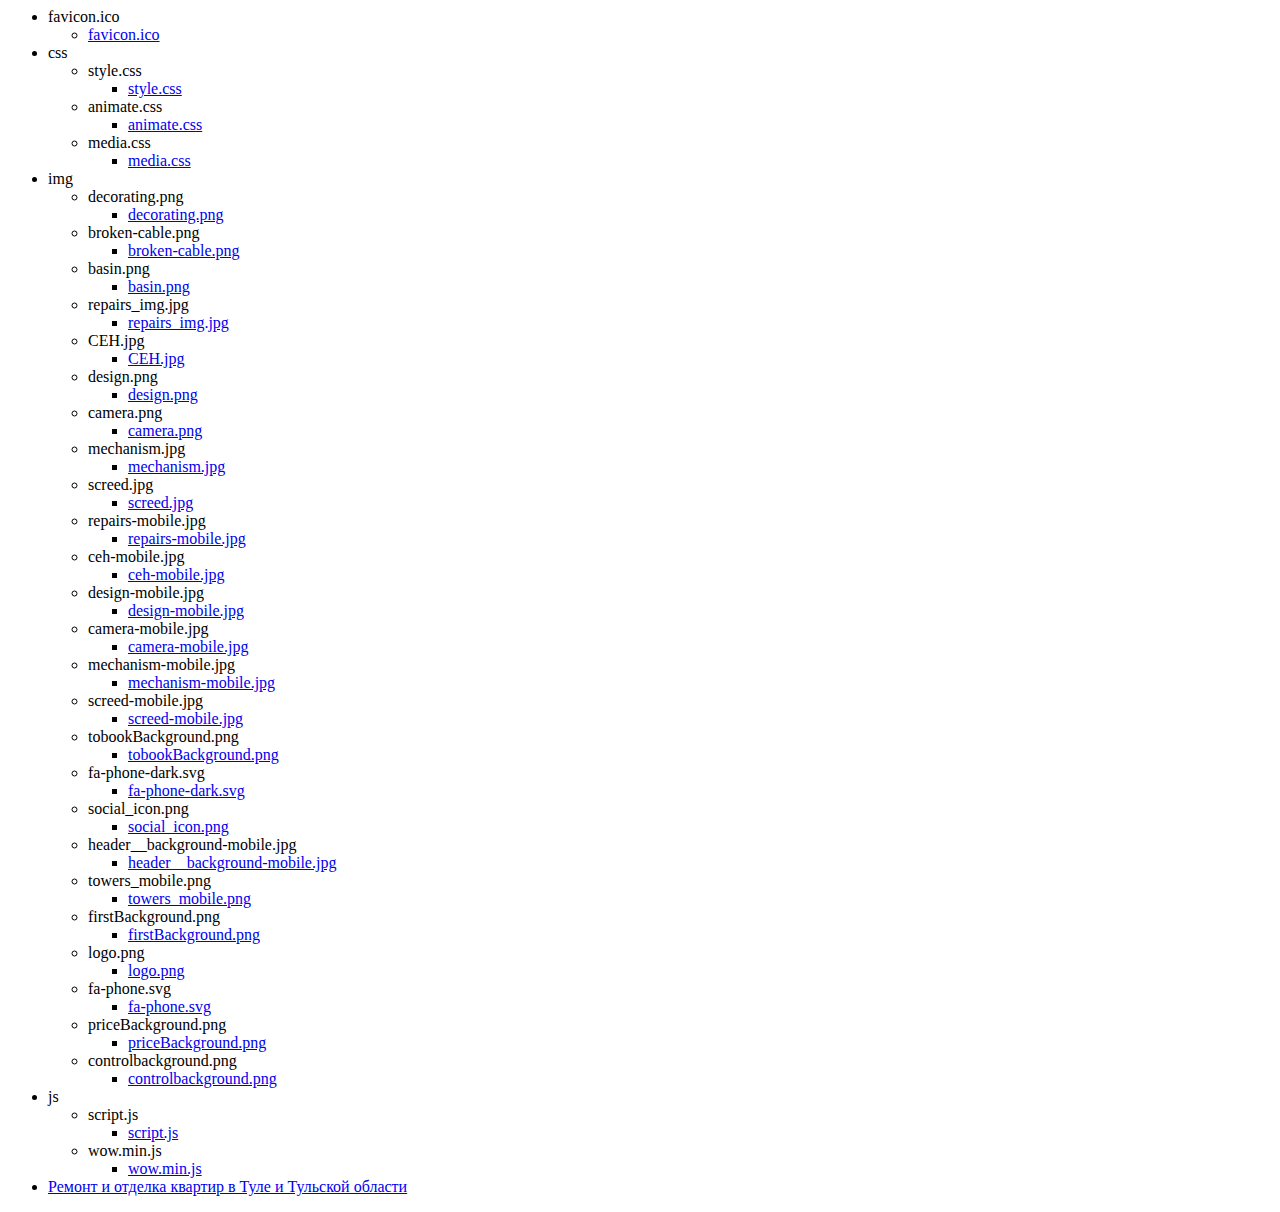
<file: index-wcopy.html>
﻿<html>
<body>
  <ul>
   <li>favicon.ico
    <ul>
    <li><a href="favicon.ico">favicon.ico</a></li>
    </ul>
   </li>
   <li>css
    <ul>
     <li>style.css
      <ul>
      <li><a href="css\style.css">style.css</a></li>
      </ul>
     </li>
     <li>animate.css
      <ul>
      <li><a href="css\animate.css">animate.css</a></li>
      </ul>
     </li>
     <li>media.css
      <ul>
      <li><a href="css\media.css">media.css</a></li>
      </ul>
     </li>
    </ul>
   </li>
   <li>img
    <ul>
     <li>decorating.png
      <ul>
      <li><a href="img\decorating.png">decorating.png</a></li>
      </ul>
     </li>
     <li>broken-cable.png
      <ul>
      <li><a href="img\broken-cable.png">broken-cable.png</a></li>
      </ul>
     </li>
     <li>basin.png
      <ul>
      <li><a href="img\basin.png">basin.png</a></li>
      </ul>
     </li>
     <li>repairs_img.jpg
      <ul>
      <li><a href="img\repairs_img.jpg">repairs_img.jpg</a></li>
      </ul>
     </li>
     <li>CEH.jpg
      <ul>
      <li><a href="img\CEH.jpg">CEH.jpg</a></li>
      </ul>
     </li>
     <li>design.png
      <ul>
      <li><a href="img\design.png">design.png</a></li>
      </ul>
     </li>
     <li>camera.png
      <ul>
      <li><a href="img\camera.png">camera.png</a></li>
      </ul>
     </li>
     <li>mechanism.jpg
      <ul>
      <li><a href="img\mechanism.jpg">mechanism.jpg</a></li>
      </ul>
     </li>
     <li>screed.jpg
      <ul>
      <li><a href="img\screed.jpg">screed.jpg</a></li>
      </ul>
     </li>
     <li>repairs-mobile.jpg
      <ul>
      <li><a href="img\repairs-mobile.jpg">repairs-mobile.jpg</a></li>
      </ul>
     </li>
     <li>ceh-mobile.jpg
      <ul>
      <li><a href="img\ceh-mobile.jpg">ceh-mobile.jpg</a></li>
      </ul>
     </li>
     <li>design-mobile.jpg
      <ul>
      <li><a href="img\design-mobile.jpg">design-mobile.jpg</a></li>
      </ul>
     </li>
     <li>camera-mobile.jpg
      <ul>
      <li><a href="img\camera-mobile.jpg">camera-mobile.jpg</a></li>
      </ul>
     </li>
     <li>mechanism-mobile.jpg
      <ul>
      <li><a href="img\mechanism-mobile.jpg">mechanism-mobile.jpg</a></li>
      </ul>
     </li>
     <li>screed-mobile.jpg
      <ul>
      <li><a href="img\screed-mobile.jpg">screed-mobile.jpg</a></li>
      </ul>
     </li>
     <li>tobookBackground.png
      <ul>
      <li><a href="img\tobookBackground.png">tobookBackground.png</a></li>
      </ul>
     </li>
     <li>fa-phone-dark.svg
      <ul>
      <li><a href="img\fa-phone-dark.svg">fa-phone-dark.svg</a></li>
      </ul>
     </li>
     <li>social_icon.png
      <ul>
      <li><a href="img\social_icon.png">social_icon.png</a></li>
      </ul>
     </li>
     <li>header__background-mobile.jpg
      <ul>
      <li><a href="img\header__background-mobile.jpg">header__background-mobile.jpg</a></li>
      </ul>
     </li>
     <li>towers_mobile.png
      <ul>
      <li><a href="img\towers_mobile.png">towers_mobile.png</a></li>
      </ul>
     </li>
     <li>firstBackground.png
      <ul>
      <li><a href="img\firstBackground.png">firstBackground.png</a></li>
      </ul>
     </li>
     <li>logo.png
      <ul>
      <li><a href="img\logo.png">logo.png</a></li>
      </ul>
     </li>
     <li>fa-phone.svg
      <ul>
      <li><a href="img\fa-phone.svg">fa-phone.svg</a></li>
      </ul>
     </li>
     <li>priceBackground.png
      <ul>
      <li><a href="img\priceBackground.png">priceBackground.png</a></li>
      </ul>
     </li>
     <li>controlbackground.png
      <ul>
      <li><a href="img\controlbackground.png">controlbackground.png</a></li>
      </ul>
     </li>
    </ul>
   </li>
   <li>js
    <ul>
     <li>script.js
      <ul>
      <li><a href="js\script.js">script.js</a></li>
      </ul>
     </li>
     <li>wow.min.js
      <ul>
      <li><a href="js\wow.min.js">wow.min.js</a></li>
      </ul>
     </li>
    </ul>
   </li>
  <li><a href="index.htm">Ремонт и отделка квартир в Туле и Тульской области</a></li>
  </ul>
</body>
</html>
</file>
